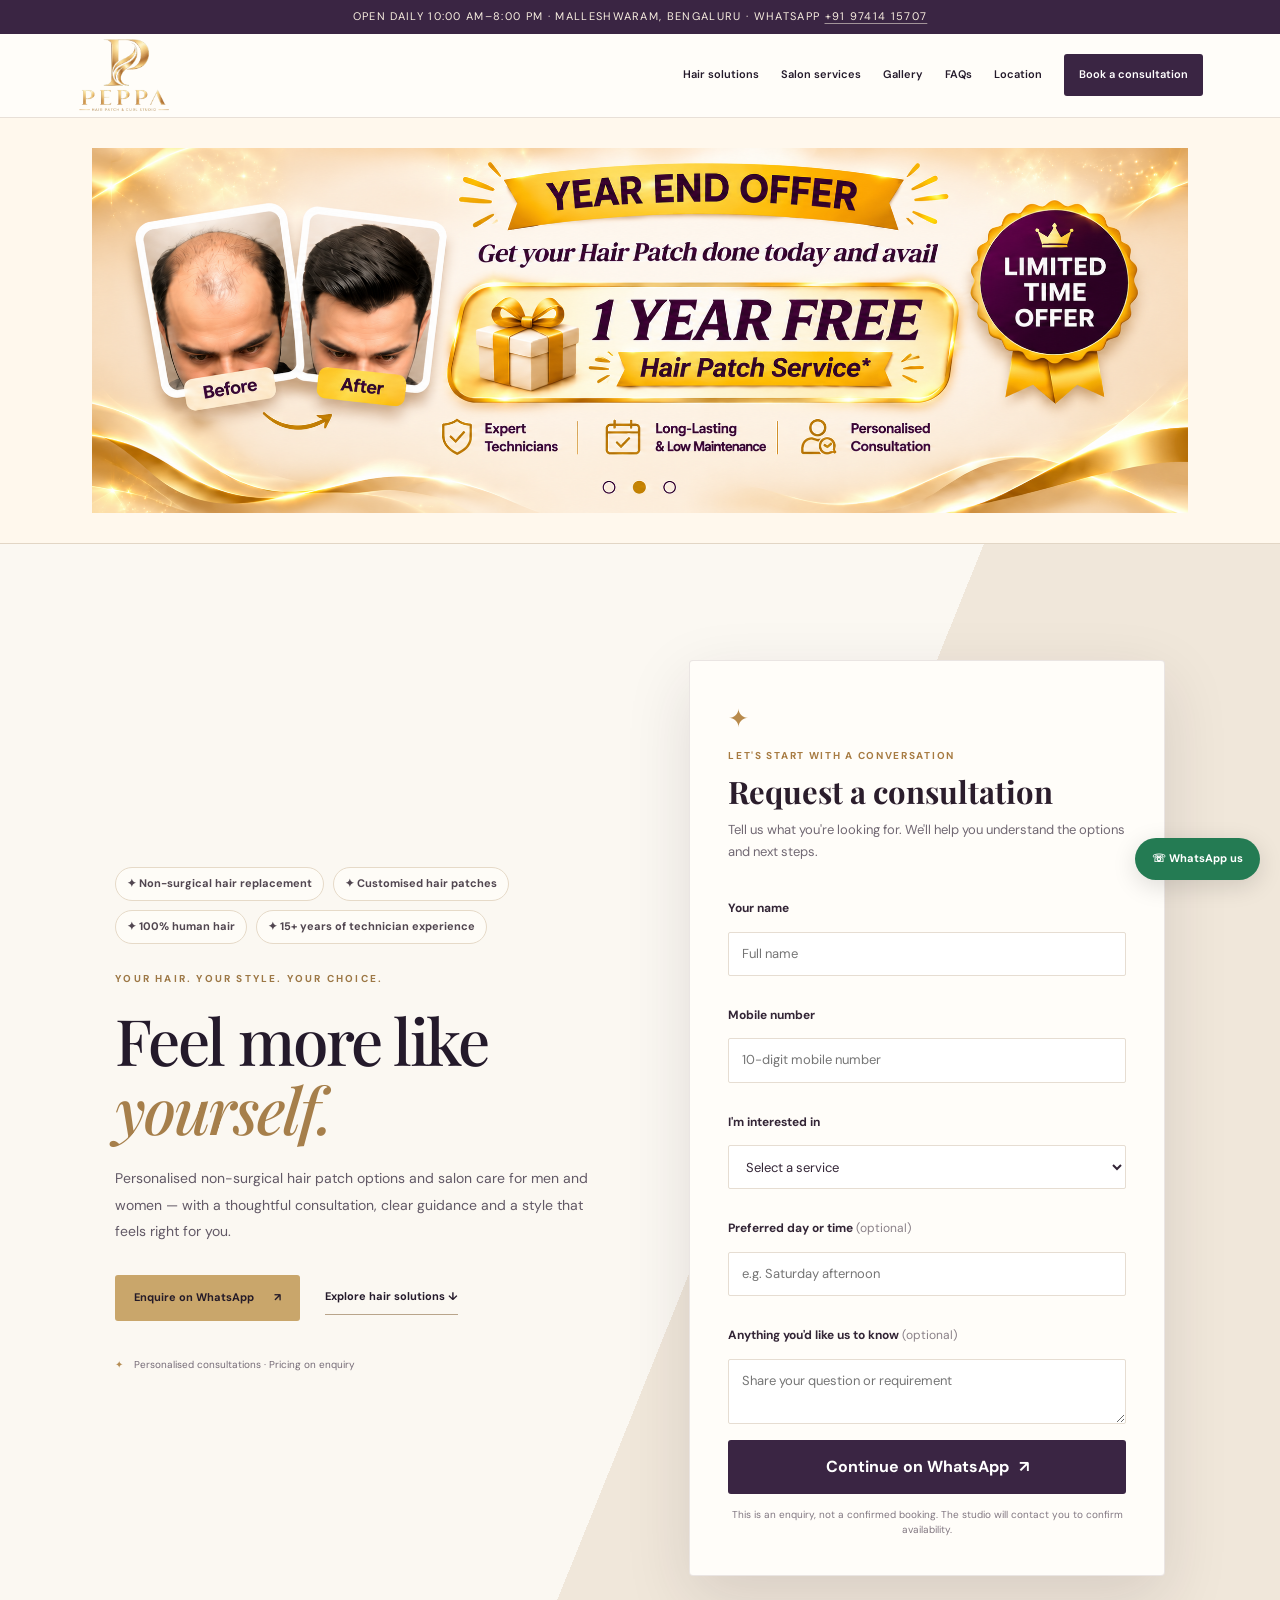
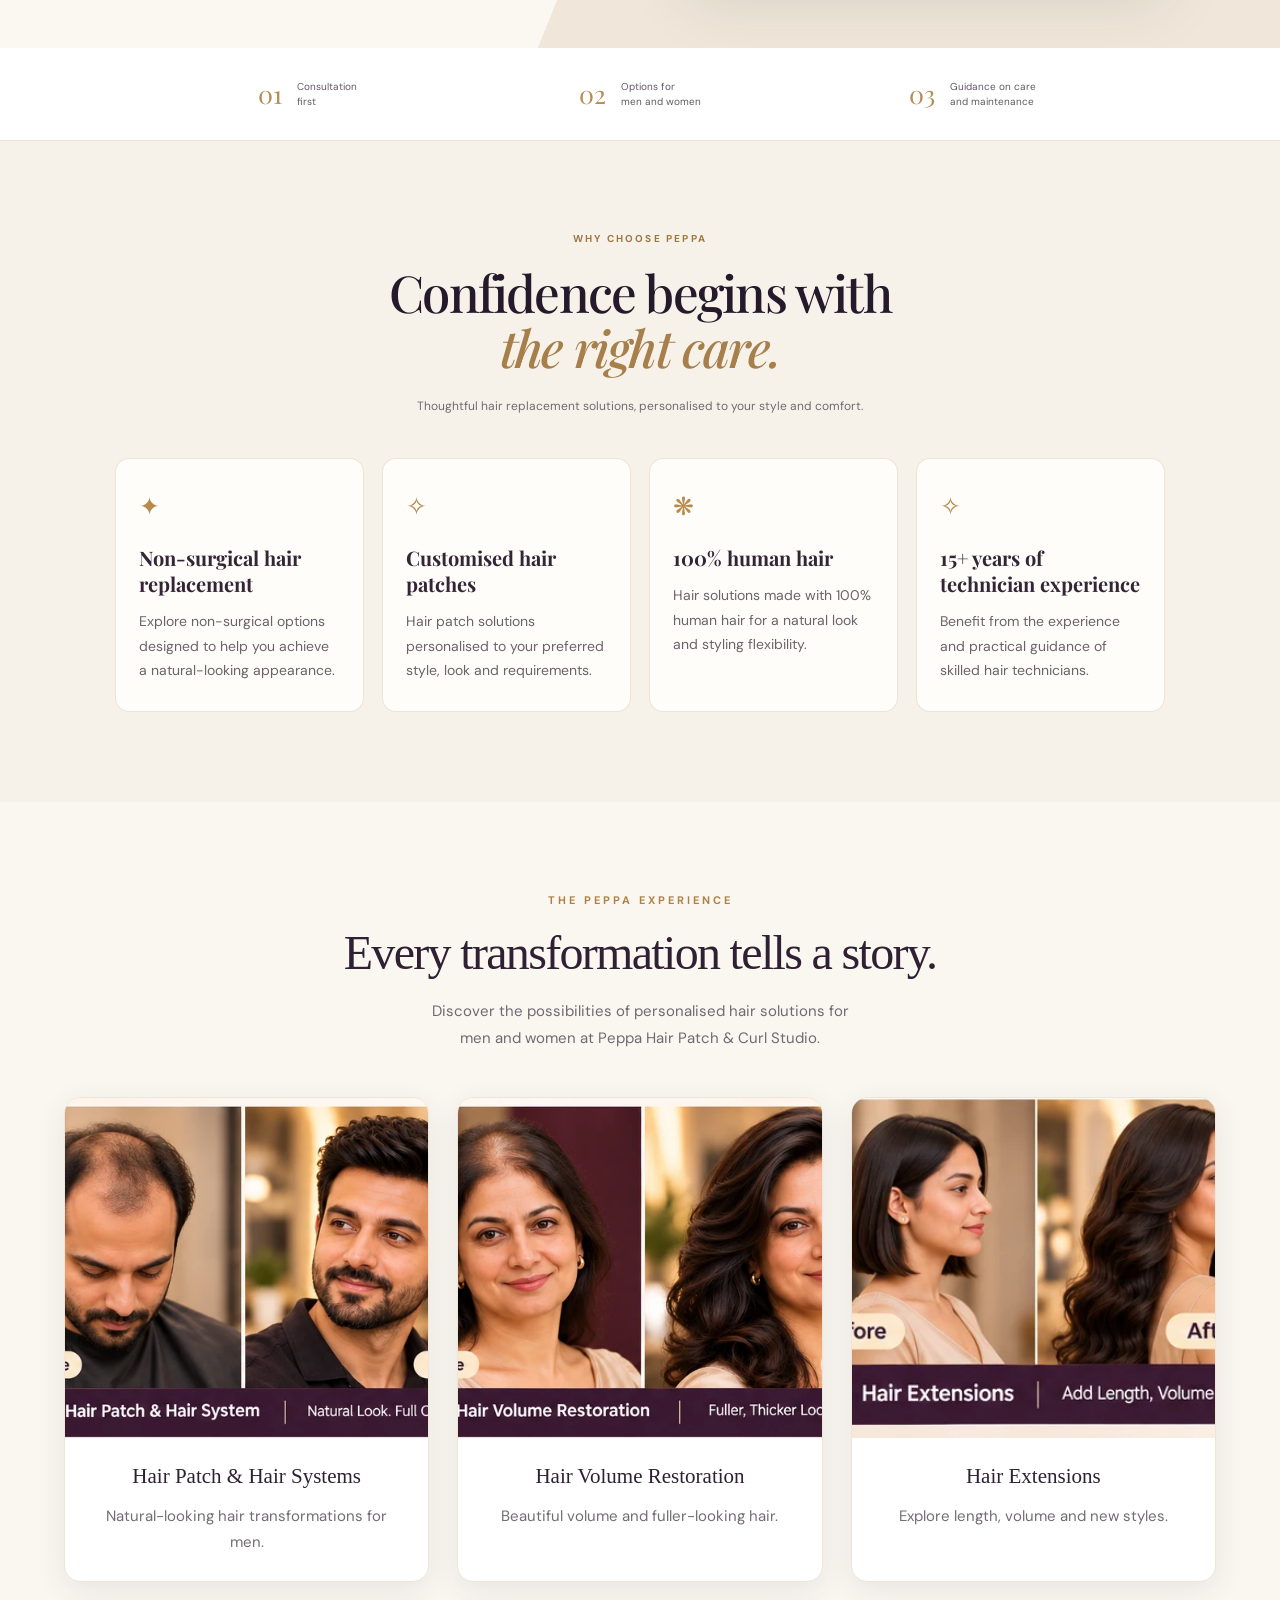
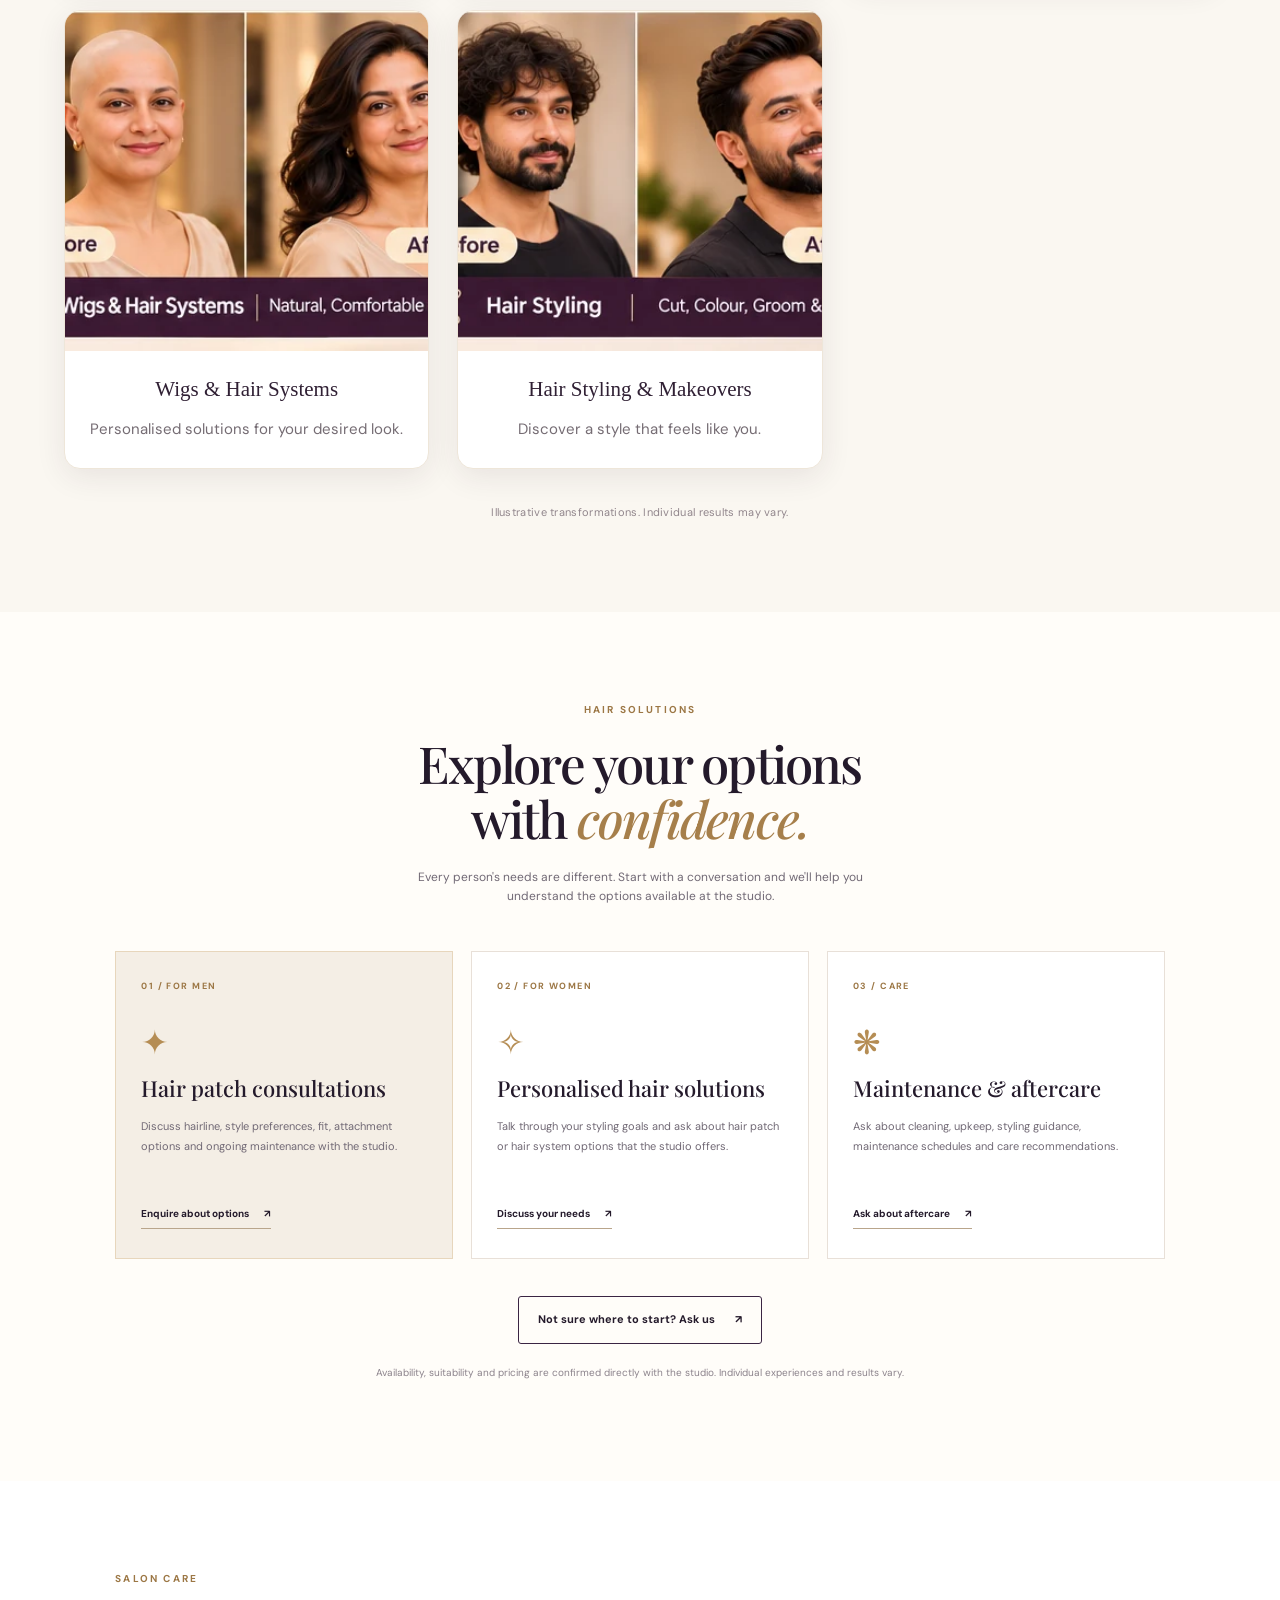
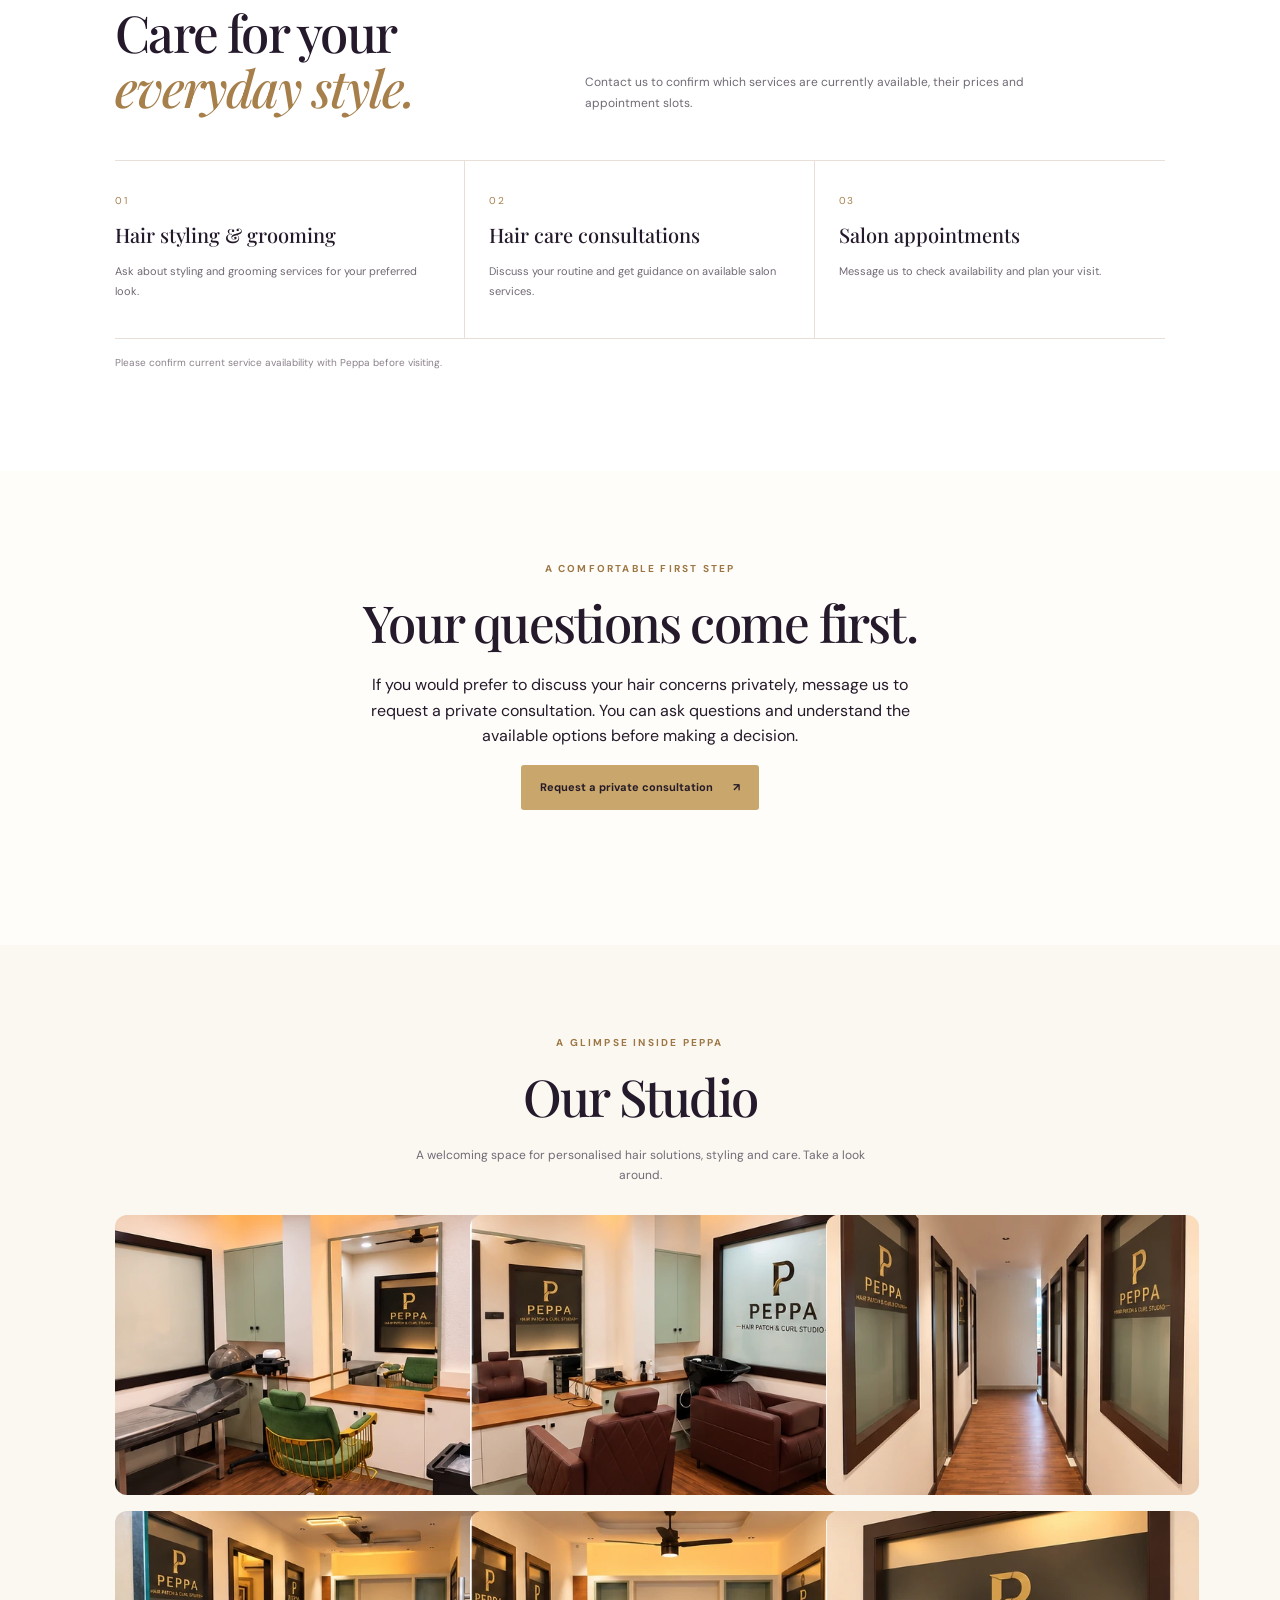
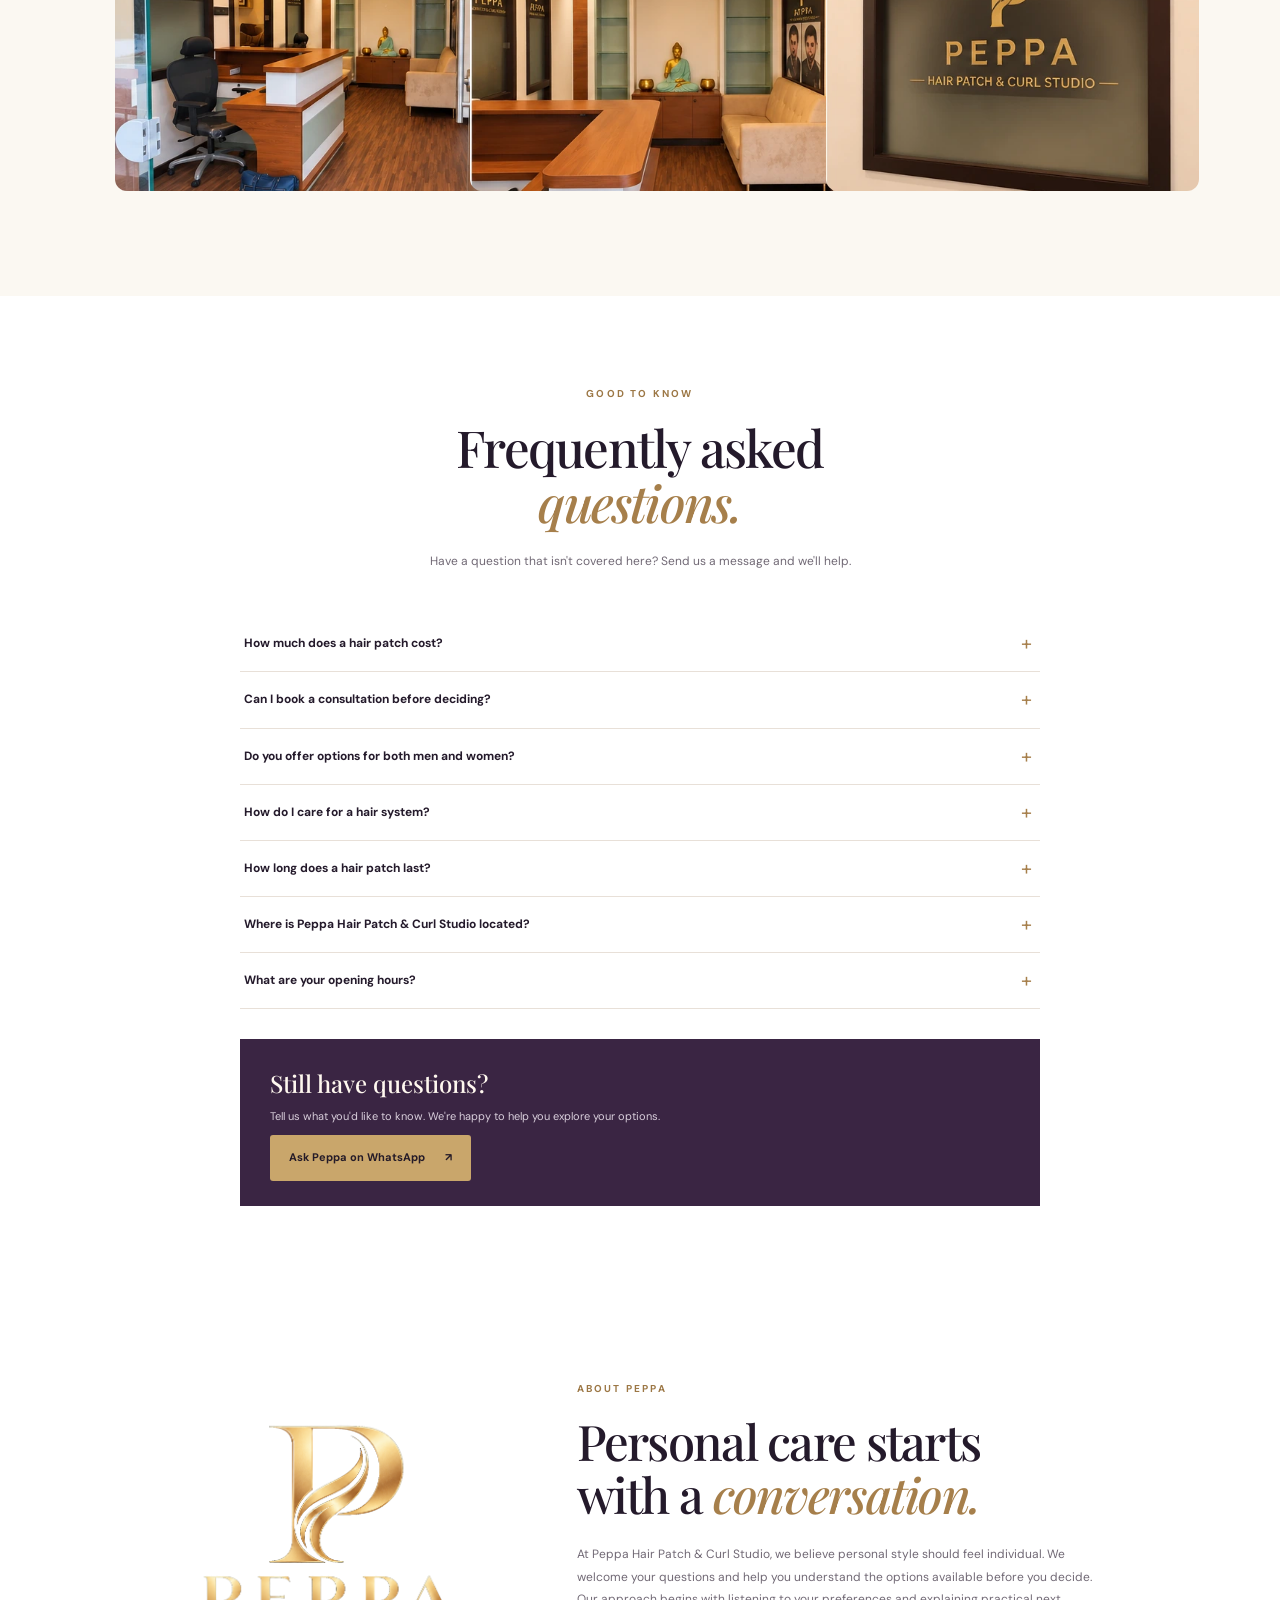
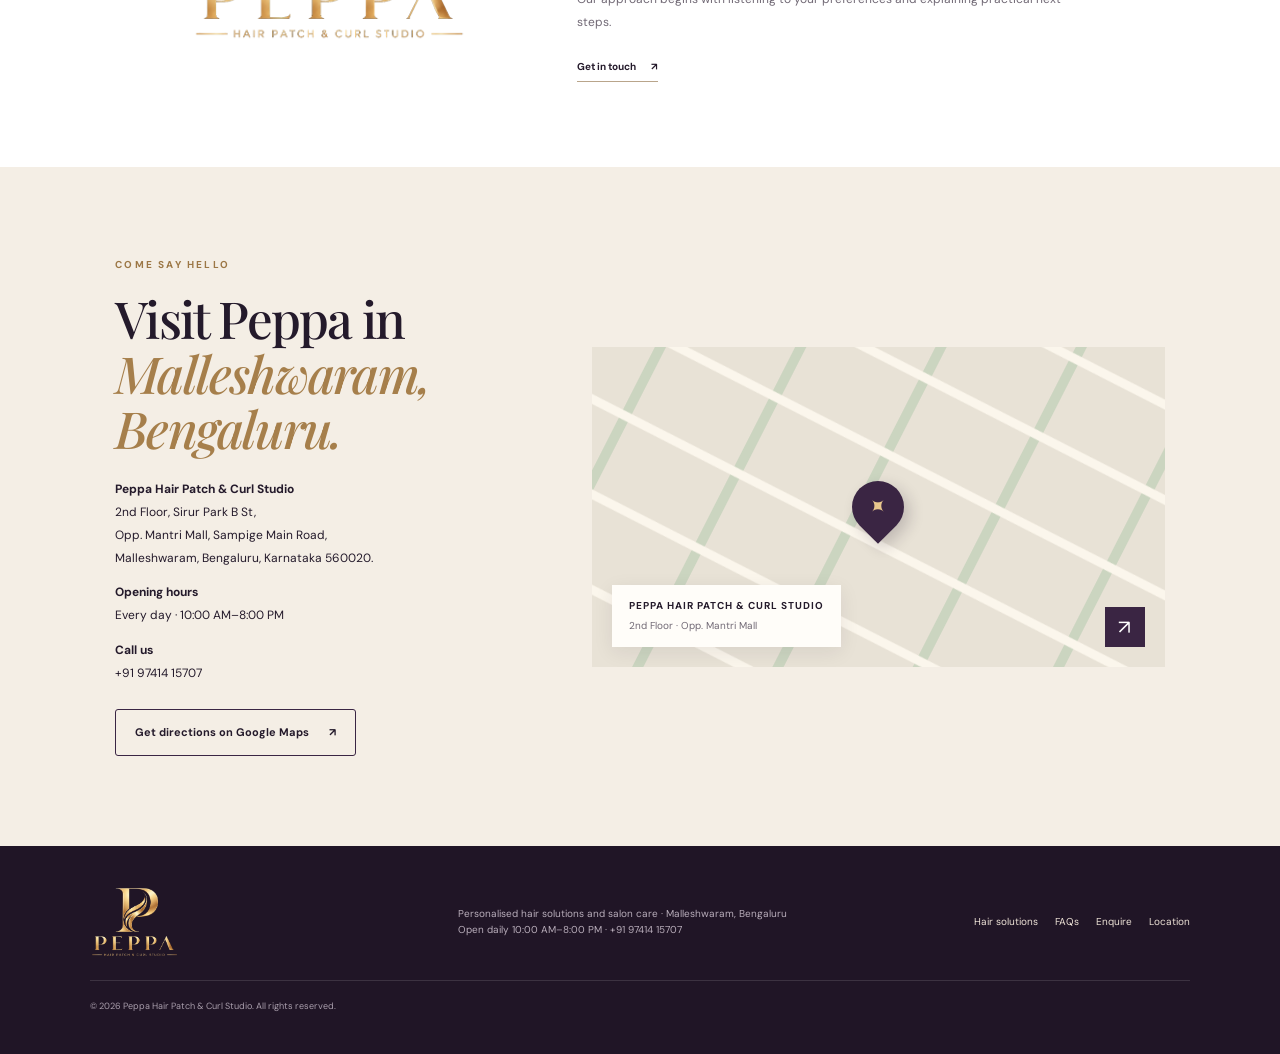
<file: index.html>
<!doctype html>
<html lang="en">
<head>
  <meta charset="utf-8">
  <meta name="viewport" content="width=device-width, initial-scale=1">
  <meta name="theme-color" content="#f2ede5">
  <!-- Peppa brand favicon: upload the supplied favicon files to the website root. -->
  <link rel="icon" type="image/png" sizes="32x32" href="/favicon-32x32.png?v=2">
  <link rel="icon" type="image/png" sizes="16x16" href="/favicon-16x16.png?v=2">
  <link rel="apple-touch-icon" sizes="180x180" href="/apple-touch-icon.png?v=2">
  <link rel="shortcut icon" href="/favicon.ico?v=2">
  <title>Peppa Hair Patch & Curl Studio | Personalised Hair Solutions in Malleshwaram</title>
  <meta name="description" content="Explore personalised non-surgical hair patch solutions and salon services for men and women at Peppa Hair Patch & Curl Studio in Malleshwaram, Bengaluru. Enquire on WhatsApp for consultation and pricing.">
  <meta property="og:title" content="Peppa Hair Patch & Curl Studio">
  <meta property="og:description" content="Personalised hair solutions and salon care for men and women in Malleshwaram, Bengaluru.">
  <meta property="og:type" content="website">
  <link rel="preconnect" href="https://fonts.googleapis.com">
  <link rel="preconnect" href="https://fonts.gstatic.com" crossorigin>
  <link href="https://fonts.googleapis.com/css2?family=DM+Sans:wght@400;500;600;700&family=Playfair+Display:wght@500;600;700&display=swap" rel="stylesheet">
  <link rel="stylesheet" href="styles.css">
  <script type="application/ld+json">
  {
    "@context":"https://schema.org",
    "@type":"HairSalon",
    "name":"Peppa Hair Patch & Curl Studio",
    "telephone":"+91 97414 15707",
    "address":{"@type":"PostalAddress","streetAddress":"2nd Floor, Sirur Park B St, Opp. Mantri Mall, Sampige Main Road, Malleshwaram","addressLocality":"Bengaluru","addressRegion":"Karnataka","postalCode":"560020","addressCountry":"IN"},
    "openingHoursSpecification":[{"@type":"OpeningHoursSpecification","dayOfWeek":["Monday","Tuesday","Wednesday","Thursday","Friday","Saturday","Sunday"],"opens":"10:00","closes":"20:00"}],
    "areaServed":"Malleshwaram, Bengaluru",
    "description":"Personalised non-surgical hair patch consultations and salon services for men and women."
  }
  </script>

  <style>
    /* Peppa testimonial carousel */
    /* Peppa testimonial carousel — soft champagne palette */
    .testimonials{background:#F2EDE5;padding:75px 0;overflow:hidden;color:#302536;text-align:center}
    .testimonials .eyebrow{color:#A77D43;letter-spacing:2px;font-size:12px;font-weight:700}
    .testimonials h2{font-family:Georgia,serif;font-size:38px;margin:12px 0 45px;color:#302536}
    .review-window{overflow:hidden;width:100%}
    .review-track{display:flex;width:max-content;gap:24px;animation:peppaSlideRight 35s linear infinite;will-change:transform}
    .review-window:hover .review-track,.review-window:focus-within .review-track{animation-play-state:paused}
    .review-card{box-sizing:border-box;flex:0 0 360px;width:360px;min-height:270px;padding:30px;text-align:left;background:#FFFCF7;border:1px solid #E5DCCE;border-radius:18px;box-shadow:0 10px 28px rgba(48,37,54,.06)}
    .review-card .quote{color:#B99255;font-size:30px;line-height:1}
    .review-card p{font-size:15px;line-height:1.8;font-style:italic;color:#625963}
    .review-card strong{display:block;margin-top:20px;color:#302536}
    .review-card small{color:#817681}
    @keyframes peppaSlideRight{from{transform:translateX(-50%)}to{transform:translateX(0)}}
    @media(max-width:600px){
      .testimonials{padding:58px 0}
      .testimonials h2{font-size:29px;margin-bottom:32px}
      .review-card{flex-basis:290px;width:290px;min-height:290px;padding:24px}
    }
    @media(prefers-reduced-motion:reduce){.review-track{animation:none;transform:none}}

    /* Premium hero consultation layout */
    .hero-with-consultation {
      display: grid !important;
      grid-template-columns: minmax(0, 0.92fr) minmax(390px, 0.88fr);
      align-items: center;
      gap: clamp(36px, 6vw, 88px);
      min-height: 650px;
      padding-top: clamp(54px, 7vw, 88px) !important;
      padding-bottom: clamp(54px, 7vw, 88px) !important;
      background: linear-gradient(112deg, #fbf8f2 0%, #fbf8f2 57%, #f0e7da 57%, #f0e7da 100%);
    }
    .hero-with-consultation .hero-content {
      width: 100%;
      max-width: 590px;
      justify-self: end;
      align-self: start;
      transform: none;
      padding-top: 4px;
    }
    .brand-logo {
      display: block;
      width: 190px;
      height: auto;
      max-height: 76px;
      object-fit: contain;
      object-position: left center;
    }
    .brand { gap: 0; }
    .about-symbol {
      display: flex;
      align-items: center;
      justify-content: center;
      width: min(100%, 300px);
      min-height: 220px;
      border: 0 !important;
      background: transparent !important;
    }
    .about-symbol img {
      display: block;
      width: 100%;
      max-width: 280px;
      height: auto;
      object-fit: contain;
    }
    .brand-footer .brand-logo { width: 180px; max-height: 72px; }
    .hero-with-consultation .hero-content h1 {
      margin-bottom: 22px;
    }
    .hero-with-consultation .hero-copy {
      max-width: 510px;
    }
    .hero-trust-points {
      display: flex;
      flex-wrap: wrap;
      gap: 9px;
      margin: 0 0 27px;
      color: #514650;
      font-size: 11px;
      font-weight: 700;
    }
    .hero-trust-points span {
      display: inline-flex;
      align-items: center;
      gap: 7px;
      padding: 9px 11px;
      border: 1px solid #e6dac8;
      border-radius: 999px;
      background: rgba(255,253,249,.82);
      line-height: 1.25;
    }
    .hero-trust-points span::first-letter { color: #b88a4b; }
    .hero-form-wrap {
      width: 100%;
      max-width: 530px;
      justify-self: start;
      scroll-margin-top: 24px;
    }
    .hero-booking-box {
      box-sizing: border-box;
      width: 100%;
      padding: clamp(25px, 3vw, 38px);
      background: #fffdf9;
      border: 1px solid rgba(83, 57, 70, .12);
      border-radius: 4px;
      box-shadow: 0 22px 65px rgba(48, 31, 43, .13);
      color: #2b1d2c;
    }
    .hero-booking-box .booking-icon {
      color: #b88a4b;
      font-size: 25px;
      margin-bottom: 8px;
    }
    .hero-booking-box .eyebrow {
      color: #a77b42;
      font-size: 10px;
      letter-spacing: 1.7px;
      font-weight: 700;
      margin: 0 0 8px;
    }
    .hero-booking-box h2 {
      color: #2b1d2c;
      font-family: 'Playfair Display', Georgia, serif;
      font-size: clamp(25px, 2.5vw, 31px);
      line-height: 1.2;
      margin: 0 0 9px;
    }
    .hero-booking-box .booking-intro {
      color: #716873;
      font-size: 13px;
      line-height: 1.65;
      margin: 0 0 20px;
    }
    #hero-consultation-form { display: grid; gap: 13px; }
    .hero-booking-box .form-field { display: grid; gap: 6px; }
    .hero-booking-box label {
      color: #332536;
      font-size: 12px;
      font-weight: 700;
    }
    .hero-booking-box label span {
      color: #8a8088;
      font-weight: 400;
    }
    .hero-booking-box input,
    .hero-booking-box select,
    .hero-booking-box textarea {
      box-sizing: border-box;
      width: 100%;
      min-height: 44px;
      padding: 11px 13px;
      border: 1px solid #e6ddd2;
      border-radius: 2px;
      background: #fff;
      color: #332536;
      font: inherit;
      font-size: 13px;
      outline: none;
      transition: border-color .2s ease, box-shadow .2s ease;
    }
    .hero-booking-box textarea { min-height: 64px; resize: vertical; }
    .hero-booking-box input:focus,
    .hero-booking-box select:focus,
    .hero-booking-box textarea:focus {
      border-color: #b88a4b;
      box-shadow: 0 0 0 3px rgba(184, 138, 75, .12);
    }
    .hero-booking-box .hero-submit {
      display: flex;
      justify-content: center;
      align-items: center;
      gap: 10px;
      width: 100%;
      min-height: 49px;
      margin-top: 3px;
      border: 0;
      cursor: pointer;
      font: inherit;
      font-weight: 700;
    }
    .hero-booking-box .booking-disclaimer {
      display: block;
      margin-top: 13px;
      color: #817781;
      font-size: 10px;
      line-height: 1.5;
      text-align: center;
    }
    @media (max-width: 900px) {
      .hero-with-consultation {
        grid-template-columns: minmax(0, 1fr) minmax(340px, .95fr);
        gap: 28px;
      }
    }
    @media (max-width: 700px) {
      .hero-with-consultation {
        grid-template-columns: 1fr;
        gap: 34px;
        min-height: 0;
        padding: 48px 22px 52px !important;
        background: #fbf8f2;
      }
      .hero-with-consultation .hero-content,
      .hero-form-wrap {
        max-width: 560px;
        justify-self: center;
      }
      .hero-with-consultation .hero-content { transform: none; padding-top: 0; }
      .hero-with-consultation .hero-content h1 { font-size: clamp(42px, 12vw, 58px); }
      .hero-booking-box { padding: 25px 21px; }
      .hero-trust-points { margin-bottom: 22px; gap: 8px; }
      .hero-trust-points span { font-size: 10px; padding: 8px 10px; }
    }


    /* Why choose Peppa */
    .why-peppa { background: #f7f2e9; }
    .why-peppa .section-heading { max-width: 760px; margin: 0 auto 42px; text-align: center; }
    .why-peppa-grid {
      display: grid;
      grid-template-columns: repeat(4, minmax(0, 1fr));
      gap: 18px;
    }
    .why-peppa-card {
      padding: 28px 23px;
      background: #fffdfa;
      border: 1px solid rgba(184,138,75,.22);
      border-radius: 14px;
      min-height: 220px;
    }
    .why-peppa-icon { display: inline-block; color: #b88a4b; font-size: 25px; margin-bottom: 18px; }
    .why-peppa-card h3 {
      color: #332536;
      font-family: "Playfair Display", Georgia, serif;
      font-size: 20px;
      line-height: 1.3;
      margin: 0 0 12px;
    }
    .why-peppa-card p { color: #6d626b; font-size: 14px; line-height: 1.75; margin: 0; }
    @media (max-width: 900px) { .why-peppa-grid { grid-template-columns: repeat(2, minmax(0, 1fr)); } }
    @media (max-width: 560px) {
      .why-peppa-grid { grid-template-columns: 1fr; gap: 12px; }
      .why-peppa-card { min-height: 0; padding: 23px; }
      .why-peppa .section-heading { text-align: left; }
    }


    /* Wide, rotating Peppa promotional banner */
    .peppa-promo-rotator {
      position: relative;
      width: 100%;
      height: auto;
      aspect-ratio: 3 / 1;
      min-height: 0;
      overflow: hidden;
      background: #fff8ed;
      border-bottom: 1px solid #e2d6c5;
      color: #302536;
      isolation: isolate;
    }
    .promo-image-slide {
      padding: 0;
      transform: none;
      background: #fff8ed;
    }
    .promo-image-slide img {
      display: block;
      width: 100%;
      height: 100%;
      object-fit: contain;
      object-position: center;
    }
    .promo-slide {
      position: absolute;
      inset: 0;
      display: flex;
      align-items: center;
      justify-content: center;
      padding: 10px 58px 17px;
      opacity: 0;
      visibility: hidden;
      transform: translateY(8px);
      transition: opacity .65s ease, transform .65s ease, visibility .65s;
    }
    .promo-slide.is-active { opacity: 1; visibility: visible; transform: translateY(0); }
    .promo-before-after, .promo-offer, .promo-highlights {
      width: min(1180px, 100%);
      display: flex;
      align-items: center;
      justify-content: center;
      gap: 28px;
    }
    .promo-image-pair { display: flex; gap: 10px; flex: 0 0 auto; }
    .promo-image-pair figure { position: relative; width: 116px; height: 82px; margin: 0; overflow: hidden; border-radius: 8px; border: 1px solid #d7c7ad; background: #fff; }
    .promo-image-pair img { width: 100%; height: 100%; object-fit: cover; display: block; }
    .promo-image-pair figcaption { position: absolute; left: 0; right: 0; bottom: 0; padding: 4px 3px; background: rgba(48,37,54,.76); color: #fff; font-size: 8px; font-weight: 700; letter-spacing: .7px; text-align: center; }
    .promo-copy { display: grid; gap: 5px; max-width: 560px; }
    .promo-kicker { color: #9c733e; font-size: 10px; font-weight: 800; letter-spacing: 1.8px; }
    .promo-copy strong { color: #302536; font-family: 'Playfair Display', Georgia, serif; font-size: clamp(17px, 2vw, 23px); line-height: 1.2; }
    .promo-copy a, .promo-offer a, .promo-highlights a { color: #302536; font-size: 11px; font-weight: 800; text-decoration: none; border-bottom: 1px solid #b99255; padding-bottom: 3px; white-space: nowrap; }
    .promo-offer { justify-content: space-between; max-width: 1100px; padding: 0 18px; }
    .promo-offer-tag { flex: 0 0 auto; padding: 10px 15px; border-radius: 4px; background: #b99255; color: #fff; font-size: 11px; font-weight: 800; letter-spacing: 1.4px; }
    .promo-offer div { display: grid; gap: 5px; }
    .promo-offer strong { color: #302536; font-family: 'Playfair Display', Georgia, serif; font-size: clamp(17px, 2vw, 24px); line-height: 1.25; }
    .promo-offer strong em { color: #9c733e; font-style: normal; }
    .promo-offer small { color: #766b72; font-size: 10px; }
    .promo-limited-badge {
      flex: 0 0 92px; width: 92px; height: 92px; box-sizing: border-box;
      display: flex; flex-direction: column; align-items: center; justify-content: center;
      border: 3px double #d5b16c; border-radius: 50%;
      background: radial-gradient(circle at 35% 28%, #55405b 0%, #302536 72%);
      color: #fffaf0; text-align: center; line-height: 1.05;
      box-shadow: 0 5px 16px rgba(48,37,54,.18), 0 0 0 4px rgba(185,146,85,.14);
      transform: rotate(7deg);
    }
    .promo-limited-badge strong { color: #f3d89d; font-size: 11px; letter-spacing: 1.2px; }
    .promo-limited-badge span { color: #fffaf0; font-size: 10px; letter-spacing: 2px; margin-top: 3px; }
    .promo-limited-badge b { color: #f3d89d; font-size: 13px; letter-spacing: 1px; margin-top: 4px; }
    .promo-highlights { gap: 13px; flex-wrap: wrap; }
    .promo-highlights .promo-kicker { flex-basis: 100%; text-align: center; }
    .promo-highlights strong { font-size: 12px; color: #302536; }
    .promo-highlights i { color: #b99255; font-style: normal; font-size: 12px; }
    .promo-dots { position: absolute; bottom: 7px; left: 0; right: 0; display: flex; justify-content: center; gap: 7px; z-index: 3; }
    .promo-dots button { width: 6px; height: 6px; padding: 0; border: 0; border-radius: 50%; background: #c9bba8; cursor: pointer; }
    .promo-dots button.is-active { width: 19px; border-radius: 8px; background: #9c733e; }
    .peppa-promo-rotator.showing-artwork .promo-dots { opacity: 0; pointer-events: none; }

    /* Keep the first fold balanced below the taller banner. */
    .hero-with-consultation { padding-top: clamp(68px, 8vw, 100px) !important; }
    .hero-with-consultation .hero-content,
    .hero-with-consultation .hero-form-wrap { transform: translateY(16px); }
    .hero-with-consultation .hero-content { align-self: center; }

    /* Consistent calm champagne palette: no burgundy testimonial panel. */
    .testimonials { background: #f2ede5 !important; color: #302536 !important; }
    .testimonials h2 { color: #302536 !important; }
    .testimonials .eyebrow { color: #9c733e !important; }
    .review-card { background: #fffdfa !important; border-color: #e5dCCE !important; color: #302536 !important; box-shadow: 0 10px 28px rgba(48,37,54,.06) !important; }
    .review-card p { color: #625963 !important; }
    .review-card strong { color: #302536 !important; }
    .review-card small { color: #817681 !important; }

    @media (max-width: 700px) {
      .peppa-promo-rotator { height: auto; min-height: 0; aspect-ratio: 3 / 1; }
      .promo-slide { padding: 9px 18px 20px; }
      .promo-image-slide { padding: 0; }
      .promo-before-after { gap: 12px; justify-content: flex-start; }
      .promo-image-pair figure { width: 76px; height: 70px; }
      .promo-image-pair { gap: 6px; }
      .promo-copy { gap: 4px; }
      .promo-copy strong { font-size: 15px; }
      .promo-copy a { font-size: 10px; }
      .promo-offer { flex-wrap: wrap; justify-content: center; gap: 8px 13px; text-align: center; }
      .promo-offer-tag { padding: 7px 10px; font-size: 9px; }
      .promo-offer div { flex-basis: 100%; order: 2; }
      .promo-offer strong { font-size: 17px; }
      .promo-offer a { order: 3; }
      .promo-limited-badge { flex-basis: 58px; width: 58px; height: 58px; border-width: 2px; order: 1; }
      .promo-limited-badge strong { font-size: 7px; letter-spacing: .6px; }
      .promo-limited-badge span { font-size: 7px; letter-spacing: 1px; margin-top: 2px; }
      .promo-limited-badge b { font-size: 8px; margin-top: 2px; }
      .promo-highlights { gap: 7px 10px; }
      .promo-highlights strong { font-size: 10px; }
      .promo-highlights .promo-kicker { font-size: 9px; }
      .hero-with-consultation .hero-content,
      .hero-with-consultation .hero-form-wrap { transform: none; }
      .hero-with-consultation { padding-top: 48px !important; }
    }
    @media (prefers-reduced-motion: reduce) {
      .promo-slide { transition: none; }
    }

  </style>

</head>
<body>

  <div class="topbar">Open daily 10:00 AM–8:00 PM · Malleshwaram, Bengaluru · WhatsApp <a href="https://wa.me/919741415707" target="_blank" rel="noopener">+91 97414 15707</a></div>
  <header class="site-header">
    <a class="brand" href="#home" aria-label="Peppa Hair Patch & Curl Studio home">
      <img class="brand-logo" src="assets/images/peppa-logo-transparent.png" alt="Peppa Hair Patch and Curl Studio">
    </a>
    <button class="menu-toggle" aria-label="Open navigation" aria-expanded="false">☰</button>
    <nav class="nav">
      <a href="#solutions">Hair solutions</a><a href="#services">Salon services</a><a href="#results">Gallery</a>
      <a href="#faq">FAQs</a><a href="#location">Location</a><a class="nav-cta" href="#consultation">Book a consultation</a>
    </nav>
  </header>

  <!-- Rotating Peppa promotional banner: full artwork, transformations, and studio highlights -->
  <section class="peppa-promo-rotator" aria-label="Peppa year-end offer, transformations and hair solution highlights">
    <div class="promo-slide" data-promo-slide aria-hidden="true">
      <div class="promo-before-after">
        <div class="promo-image-pair">
          <figure><img src="assets/images/hair-patch-before-after.webp" alt="Hair patch before and after transformation"><figcaption>BEFORE &amp; AFTER</figcaption></figure>
          <figure><img src="assets/images/women-volume-before-after.webp" alt="Hair volume before and after transformation"><figcaption>VOLUME TRANSFORMATION</figcaption></figure>
        </div>
        <div class="promo-copy"><span class="promo-kicker">THE PEPPA EXPERIENCE</span><strong>See what a personalised hair transformation can look like.</strong><a href="#transformations">Explore transformations <span aria-hidden="true">↗</span></a></div>
      </div>
    </div>
    <div class="promo-slide promo-image-slide is-active" data-promo-slide aria-hidden="false">
      <img src="assets/images/peppa-year-end-offer-banner.png?v=1" alt="Peppa Year End Offer: Get your hair patch done today and enjoy 1 year free Hair Patch Service. Before and after hair transformation and limited time offer badge. Speak with our team for offer details; terms and conditions apply.">
    </div>
    <div class="promo-slide promo-feature-slide" data-promo-slide aria-hidden="true">
      <div class="promo-feature-inner">
        <div class="promo-feature-visual">
          <img
            src="assets/images/hair-patch-before-after.webp"
            alt="Peppa hair patch before and after transformation"
            />
          <img
            src="assets/images/women-volume-before-after.webp"
            alt="Peppa women's hair volume transformation"
            />
        </div>
        <div class="promo-feature-copy">
          <span class="promo-feature-eyebrow">WHY CHOOSE PEPPA</span>
          <h2>Personalised hair solutions for every stage of your journey.</h2>
          <div class="promo-feature-benefits">
            <div class="promo-feature-benefit">
              <span class="promo-feature-icon">✂</span>
              <strong>Non-surgical</strong>
              <small>Hair replacement</small>
            </div>
            <div class="promo-feature-benefit">
              <span class="promo-feature-icon">✓</span>
              <strong>100% human hair</strong>
              <small>Natural look and feel</small>
            </div>
            <div class="promo-feature-benefit">
              <span class="promo-feature-icon">✧</span>
              <strong>Customised</strong>
              <small>Personalised solutions</small>
            </div>
            <div class="promo-feature-benefit">
              <span class="promo-feature-icon">★</span>
              <strong>15+ years</strong>
              <small>Technician experience</small>
            </div>
          </div>
          <a href="#consultation" class="promo-feature-cta">
            Book a consultation →
          </a>
        </div>
      </div>
    </div>

    
    <div class="promo-dots" aria-label="Banner slide controls">
      <button type="button" data-promo-dot="0" aria-label="Show before and after images" aria-pressed="false"></button>
      <button type="button" class="is-active" data-promo-dot="1" aria-label="Show year-end offer banner" aria-pressed="true"></button>
      <button type="button" data-promo-dot="2" aria-label="Show Peppa highlights" aria-pressed="false"></button>
    </div>
  </section>
  <main>
    <section class="hero hero-with-consultation" id="home">
      <div class="hero-content">
        <div class="hero-trust-points" aria-label="Peppa hair solution highlights">
          <span>✦ Non-surgical hair replacement</span>
          <span>✦ Customised hair patches</span>
          <span>✦ 100% human hair</span>
          <span>✦ 15+ years of technician experience</span>
        </div>
        <p class="eyebrow">YOUR HAIR. YOUR STYLE. YOUR CHOICE.</p>
        <h1>Feel more like<br><em>yourself.</em></h1>
        <p class="hero-copy">Personalised non-surgical hair patch options and salon care for men and women — with a thoughtful consultation, clear guidance and a style that feels right for you.</p>
        <div class="hero-actions">
          <a class="button button-gold whatsapp-link" href="#consultation" data-message="Hi Peppa Hair Patch & Curl Studio, I'd like to enquire about your services.">Enquire on WhatsApp <span>↗</span></a>
          <a class="text-link" href="#solutions">Explore hair solutions <span>↓</span></a>
        </div>
        <div class="hero-note"><span>✦</span> Personalised consultations · Pricing on enquiry</div>
      </div>

      <div class="hero-form-wrap" id="consultation">
        <div class="booking-box hero-booking-box">
          <div class="booking-icon">✦</div>
          <p class="eyebrow">LET'S START WITH A CONVERSATION</p>
          <h2>Request a consultation</h2>
          <p class="booking-intro">Tell us what you're looking for. We'll help you understand the options and next steps.</p>

          <form id="hero-consultation-form">
            <div class="form-field">
              <label for="customer-name">Your name</label>
              <input id="customer-name" name="customer-name" type="text" autocomplete="name" placeholder="Full name" required>
            </div>
            <div class="form-field">
              <label for="customer-phone">Mobile number</label>
              <input id="customer-phone" name="customer-phone" type="tel" inputmode="tel" autocomplete="tel" placeholder="10-digit mobile number" pattern="[0-9+()\-\s]{10,15}" required>
            </div>
            <div class="form-field">
              <label for="service-choice">I'm interested in</label>
              <select id="service-choice" name="service-choice" required>
                <option value="" disabled selected>Select a service</option>
                <option>Men's hair patch consultation</option>
                <option>Women's hair solutions</option>
                <option>Hair extensions</option>
                <option>Wigs &amp; hair systems</option>
                <option>Hair styling &amp; makeovers</option>
                <option>Hydra Facial</option>
                <option>Maintenance &amp; aftercare</option>
                <option>Other enquiry</option>
              </select>
            </div>
            <div class="form-field">
              <label for="preferred-time">Preferred day or time <span>(optional)</span></label>
              <input id="preferred-time" name="preferred-time" type="text" placeholder="e.g. Saturday afternoon">
            </div>
            <div class="form-field">
              <label for="customer-message">Anything you'd like us to know <span>(optional)</span></label>
              <textarea id="customer-message" name="customer-message" rows="2" placeholder="Share your question or requirement"></textarea>
            </div>
            <button class="button button-dark hero-submit" id="booking-button" type="submit">Continue on WhatsApp <span>↗</span></button>
          </form>
          <small class="booking-disclaimer">This is an enquiry, not a confirmed booking. The studio will contact you to confirm availability.</small>
        </div>
      </div>
    </section>

    <section class="trust-strip">
      <div><span>01</span><p>Consultation<br>first</p></div><div><span>02</span><p>Options for<br>men and women</p></div><div><span>03</span><p>Guidance on care<br>and maintenance</p></div>
    </section>

    <section class="section why-peppa" id="why-peppa">
      <div class="section-heading">
        <p class="eyebrow">WHY CHOOSE PEPPA</p>
        <h2>Confidence begins with<br><em>the right care.</em></h2>
        <p>Thoughtful hair replacement solutions, personalised to your style and comfort.</p>
      </div>
      <div class="why-peppa-grid">
        <article class="why-peppa-card">
          <span class="why-peppa-icon">✦</span>
          <h3>Non-surgical hair replacement</h3>
          <p>Explore non-surgical options designed to help you achieve a natural-looking appearance.</p>
        </article>
        <article class="why-peppa-card">
          <span class="why-peppa-icon">✧</span>
          <h3>Customised hair patches</h3>
          <p>Hair patch solutions personalised to your preferred style, look and requirements.</p>
        </article>
        <article class="why-peppa-card">
          <span class="why-peppa-icon">❋</span>
          <h3>100% human hair</h3>
          <p>Hair solutions made with 100% human hair for a natural look and styling flexibility.</p>
        </article>
        <article class="why-peppa-card">
          <span class="why-peppa-icon">✧</span>
          <h3>15+ years of technician experience</h3>
          <p>Benefit from the experience and practical guidance of skilled hair technicians.</p>
        </article>
      </div>
    </section>
    <section class="section transformations" id="transformations">
      <div class="section-heading">
        <p class="eyebrow">THE PEPPA EXPERIENCE</p>
        <h2>Every transformation tells a story.</h2>
        <p> Discover the possibilities of personalised hair solutions for men and women at Peppa Hair Patch & Curl Studio.
        </p>
      </div>
      
      <div class="transformation-grid">
        <article class="transformation-card">
          <img src="assets/images/hair-patch-before-after.webp"
            alt="Illustrative men's hair patch transformation"
            loading="lazy">
          <div class="transformation-info">
            <h3>Hair Patch &amp; Hair Systems</h3>
            <p>Natural-looking hair transformations for men.</p>
          </div>
        </article>
        <article class="transformation-card">
          <img src="assets/images/women-volume-before-after.webp"
            alt="Illustrative women's hair volume transformation"
            loading="lazy">
          <div class="transformation-info">
            <h3>Hair Volume Restoration</h3>
            <p>Beautiful volume and fuller-looking hair.</p>
          </div>
        </article>
        
        <article class="transformation-card">
          <img src="assets/images/hair-extensions-before-after.webp"
            alt="Illustrative hair extensions transformation"
            loading="lazy">
          <div class="transformation-info">
            <h3>Hair Extensions</h3>
            <p>Explore length, volume and new styles.</p>
          </div>
        </article>
        <article class="transformation-card">
          <img src="assets/images/wigs-hair-systems-before-after.webp"
            alt="Illustrative wig and hair system transformation"
            loading="lazy">
          <div class="transformation-info">
            <h3>Wigs &amp; Hair Systems</h3>
            <p>Personalised solutions for your desired look.</p>
          </div>
        </article>
        <article class="transformation-card">
          <img src="assets/images/hair-styling-before-after.webp"
            alt="Illustrative hair styling transformation"
            loading="lazy">
          <div class="transformation-info">
            <h3>Hair Styling &amp; Makeovers</h3>
            <p>Discover a style that feels like you.</p>
          </div>
        </article>
      </div>
      <p class="transformation-disclaimer">
        Illustrative transformations. Individual results may vary.
      </p>
    </section>


    <section class="section solutions" id="solutions">
      <div class="section-heading">
        <p class="eyebrow">HAIR SOLUTIONS</p><h2>Explore your options<br>with <em>confidence.</em></h2>
        <p>Every person's needs are different. Start with a conversation and we'll help you understand the options available at the studio.</p>
      </div>
      <div class="service-grid">
        <article class="service-card featured"><div class="service-number">01 / FOR MEN</div><div class="service-icon">✦</div><h3>Hair patch consultations</h3><p>Discuss hairline, style preferences, fit, attachment options and ongoing maintenance with the studio.</p><a class="arrow-link whatsapp-link" href="#consultation" data-message="Hi Peppa, I'd like to enquire about hair patch options for men.">Enquire about options <span>↗</span></a></article>
        <article class="service-card"><div class="service-number">02 / FOR WOMEN</div><div class="service-icon">✧</div><h3>Personalised hair solutions</h3><p>Talk through your styling goals and ask about hair patch or hair system options that the studio offers.</p><a class="arrow-link whatsapp-link" href="#consultation" data-message="Hi Peppa, I'd like to enquire about hair solutions for women.">Discuss your needs <span>↗</span></a></article>
        <article class="service-card"><div class="service-number">03 / CARE</div><div class="service-icon">❋</div><h3>Maintenance & aftercare</h3><p>Ask about cleaning, upkeep, styling guidance, maintenance schedules and care recommendations.</p><a class="arrow-link whatsapp-link" href="#consultation" data-message="Hi Peppa, I'd like to ask about hair system maintenance and aftercare.">Ask about aftercare <span>↗</span></a></article>
      </div>
      <div class="center-action"><a class="button button-outline whatsapp-link" href="#consultation" data-message="Hi Peppa Hair Patch Studio & Curl, please help me understand the available hair solution options.">Not sure where to start? Ask us <span>↗</span></a></div>
      <p class="small-note">Availability, suitability and pricing are confirmed directly with the studio. Individual experiences and results vary.</p>
    </section>

    <section class="section salon-services" id="services">
      <div class="section-heading section-heading-row"><div><p class="eyebrow">SALON CARE</p><h2>Care for your<br><em>everyday style.</em></h2></div><p>Contact us to confirm which services are currently available, their prices and appointment slots.</p></div>
      <div class="simple-services">
        <div><span>01</span><h3>Hair styling & grooming</h3><p>Ask about styling and grooming services for your preferred look.</p></div>
        <div><span>02</span><h3>Hair care consultations</h3><p>Discuss your routine and get guidance on available salon services.</p></div>
        <div><span>03</span><h3>Salon appointments</h3><p>Message us to check availability and plan your visit.</p></div>
      </div>
      <p class="small-note">Please confirm current service availability with Peppa before visiting.</p>
    </section>


    <section class="section" id="private-consultation">
      <div class="section-heading">
        <p class="eyebrow">A COMFORTABLE FIRST STEP</p>
        <h2>Your questions come first.</h2>
        <p>If you would prefer to discuss your hair concerns privately, message us to request a private consultation. You can ask questions and understand the available options before making a decision.</p>
        <a class="button button-gold whatsapp-link" href="#consultation" data-message="Hi Peppa Hair Patch & Curl Studio, I would like to request a private hair consultation. Please share the available appointment times.">Request a private consultation <span>↗</span></a>
      </div>
    </section>

    <section class="section results" id="results">
      <div class="section-heading">
        <p class="eyebrow">A GLIMPSE INSIDE PEPPA</p>
        <h2>Our Studio</h2>
        <p>
          A welcoming space for personalised hair solutions, styling and care. Take a look around.
        </p>
      </div>
      <div class="gallery-grid">
        <div class="gallery-tile">
          <img src="assets/images/gallery/peppa-studio-01-clean.webp" alt="Peppa Hair Patch and Curl Studio">
        </div>
        <div class="gallery-tile">
          <img src="assets/images/gallery/peppa-studio-02-clean.webp" alt="Peppa Studio interior">
        </div>
        <div class="gallery-tile">
          <img src="assets/images/gallery/peppa-studio-03-clean.webp" alt="Hair patch services at Peppa">
        </div>
        <div class="gallery-tile">
          <img src="assets/images/gallery/peppa-studio-04-clean.webp" alt="Hair styling at Peppa Studio">
        </div>
        <div class="gallery-tile">
          <img src="assets/images/gallery/peppa-studio-05-clean.webp" alt="Peppa Hair Patch & Curl Studio services">
        </div>
        <div class="gallery-tile">
          <img src="assets/images/gallery/peppa-studio-06-clean.webp" alt="Peppa Hair Patch & Curl Studio">
        </div>
      </div>
      <p class="small-note"></p>
    </section>

    <section class="section faq" id="faq">
      <div class="section-heading"><p class="eyebrow">GOOD TO KNOW</p><h2>Frequently asked<br><em>questions.</em></h2><p>Have a question that isn't covered here? Send us a message and we'll help.</p></div>
      <div class="faq-list">
        <details><summary>How much does a hair patch cost?</summary><p>Pricing depends on the selected system, customisation and service requirements. Contact Peppa for current options and a quote.</p></details>
        <details><summary>Can I book a consultation before deciding?</summary><p>Yes. Send an enquiry on WhatsApp to ask about consultation availability. Your appointment is confirmed only after the studio responds.</p></details>
        <details><summary>Do you offer options for both men and women?</summary><p>We welcome enquiries from both men and women. Contact the studio to confirm which options are currently available for your needs.</p></details>
        <details><summary>How do I care for a hair system?</summary><p>Care routines depend on the system and attachment method. Ask the studio for the recommended maintenance and aftercare instructions for your chosen option.</p></details>
        <details><summary>How long does a hair patch last?</summary><p>Lifespan varies with the product, use, maintenance and care. The studio can explain expected upkeep for the options it offers.</p></details>
        <details><summary>Where is Peppa Hair Patch & Curl Studio located?</summary><p>2nd Floor, Sirur Park B St, Opp. Mantri Mall, Sampige Main Road, Malleshwaram, Bengaluru, Karnataka 560020.</p></details>
        <details><summary>What are your opening hours?</summary><p>We are open every day, Monday to Sunday, from 10:00 AM to 8:00 PM.</p></details>
      </div>
      <div class="faq-cta"><h3>Still have questions?</h3><p>Tell us what you'd like to know. We're happy to help you explore your options.</p><a class="button button-gold whatsapp-link" href="#consultation" data-message="Hi Peppa Hair Patch Studio, I have a few questions before booking a consultation.">Ask Peppa on WhatsApp <span>↗</span></a></div>
    </section>

    <section class="about-section" id="about">
      <div class="about-symbol"><img src="assets/images/peppa-logo-transparent.png" alt="Peppa Hair Patch and Curl Studio logo"></div>
      <div><p class="eyebrow">ABOUT PEPPA</p><h2>Personal care starts<br>with a <em>conversation.</em></h2><p>At Peppa Hair Patch & Curl Studio, we believe personal style should feel individual. We welcome your questions and help you understand the options available before you decide. Our approach begins with listening to your preferences and explaining practical next steps.</p><a class="arrow-link whatsapp-link" href="#consultation" data-message="Hi Peppa, I'd like to learn more about your studio and services.">Get in touch <span>↗</span></a></div>
    </section>

    <section class="section location" id="location">
      <div class="location-copy">
        <p class="eyebrow">COME SAY HELLO</p>
        <h2>Visit Peppa in<br><em>Malleshwaram, Bengaluru.</em></h2>
        <p><strong>Peppa Hair Patch &amp; Curl Studio</strong><br>2nd Floor, Sirur Park B St,<br>Opp. Mantri Mall, Sampige Main Road,<br>Malleshwaram, Bengaluru, Karnataka 560020.</p>
        <p><strong>Opening hours</strong><br>Every day · 10:00 AM–8:00 PM</p>
        <p><strong>Call us</strong><br><a href="tel:+919741415707">+91 97414 15707</a></p>
        <a class="button button-outline" href="https://www.google.com/maps/search/?api=1&amp;query=2nd+Floor%2C+Sirur+Park+B+St%2C+Opp.+Mantri+Mall%2C+Sampige+Main+Road%2C+Malleshwaram%2C+Bengaluru+560020" target="_blank" rel="noopener">Get directions on Google Maps <span>↗</span></a>
      </div>
      <div class="map-card"><div class="map-lines"></div><div class="map-pin">✦</div><div class="map-label"><strong>PEPPA HAIR PATCH &amp; CURL STUDIO</strong><span>2nd Floor · Opp. Mantri Mall</span></div><a href="https://www.google.com/maps/search/?api=1&amp;query=2nd+Floor%2C+Sirur+Park+B+St%2C+Opp.+Mantri+Mall%2C+Sampige+Main+Road%2C+Malleshwaram%2C+Bengaluru+560020" target="_blank" rel="noopener" aria-label="Open directions in Google Maps">↗</a></div>
    </section>
  </main>

  <footer class="footer">
    <a class="brand brand-footer" href="#home" aria-label="Peppa Hair Patch Studio home"><img class="brand-logo" src="assets/images/peppa-logo-transparent.png" alt="Peppa Hair Patch & Curl Studio"></a>
    <p>Personalised hair solutions and salon care · Malleshwaram, Bengaluru<br>Open daily 10:00 AM–8:00 PM · <a href="tel:+919741415707">+91 97414 15707</a></p>
    <div class="footer-links"><a href="#solutions">Hair solutions</a><a href="#faq">FAQs</a><a href="#consultation">Enquire</a><a href="https://maps.app.goo.gl/7ZZBGEedtmmBdFvR9?g_st=ic">Location</a></div>
    <small>© <span id="year"></span> Peppa Hair Patch & Curl Studio. All rights reserved.</small>
  </footer>
  <a class="floating-whatsapp whatsapp-link" href="#consultation" data-message="Hi Peppa Hair Patch & Curl Studio, I'd like to make an enquiry." aria-label="Contact Peppa on WhatsApp">☏ <span>WhatsApp us</span></a>
  <script src="script.js"></script>

  <script>
    (function () {
      const form = document.getElementById('hero-consultation-form');
      if (!form) return;
      form.addEventListener('submit', function (event) {
        event.preventDefault();
        if (!form.reportValidity()) return;

        const name = document.getElementById('customer-name').value.trim();
        const phone = document.getElementById('customer-phone').value.trim();
        const service = document.getElementById('service-choice').value;
        const preferred = document.getElementById('preferred-time').value.trim();
        const note = document.getElementById('customer-message').value.trim();

        const lines = [
          'Hello Peppa Hair Patch & Curl Studio,',
          '',
          'I would like to request a consultation.',
          'Name: ' + name,
          'Mobile: ' + phone,
          'Interested in: ' + service
        ];
        if (preferred) lines.push('Preferred day/time: ' + preferred);
        if (note) lines.push('Message: ' + note);
        lines.push('', 'Please let me know the next steps and available consultation slots.');

        const url = 'https://wa.me/919741415707?text=' + encodeURIComponent(lines.join('\n'));
        window.open(url, '_blank', 'noopener');
      });
    })();
  </script>

  <script>
    // Accessible rotating promo banner: before/after, year-end offer, and Peppa highlights.
    (function () {
      const slides = Array.from(document.querySelectorAll('[data-promo-slide]'));
      const dots = Array.from(document.querySelectorAll('[data-promo-dot]'));
      const banner = document.querySelector('.peppa-promo-rotator');
      if (!slides.length || !dots.length || !banner) return;
      const reducedMotion = window.matchMedia && window.matchMedia('(prefers-reduced-motion: reduce)').matches;
      let current = 0;
      let timer = null;
      function showSlide(index) {
        current = (index + slides.length) % slides.length;
        banner.classList.toggle('showing-artwork', current === 1);
        slides.forEach((slide, i) => {
          const active = i === current;
          slide.classList.toggle('is-active', active);
          slide.setAttribute('aria-hidden', active ? 'false' : 'true');
        });
        dots.forEach((dot, i) => {
          const active = i === current;
          dot.classList.toggle('is-active', active);
          dot.setAttribute('aria-pressed', active ? 'true' : 'false');
        });
      }
      function stop() { if (timer) window.clearInterval(timer); timer = null; }
      function start() {
        stop();
        if (!reducedMotion) timer = window.setInterval(() => showSlide(current + 1), 6000);
      }
      dots.forEach((dot, i) => dot.addEventListener('click', () => { showSlide(i); start(); }));
      banner.addEventListener('mouseenter', stop);
      banner.addEventListener('mouseleave', start);
      banner.addEventListener('focusin', stop);
      banner.addEventListener('focusout', start);
      showSlide(1);
      start();
    })();
  </script>

</body>
</html>
</file>
<file: styles.css>
:root{--ink:#241a2b;--plum:#3a2543;--gold:#c9a66b;--cream:#faf7f1;--paper:#fffdf9;--muted:#716975;--line:#e8e0d8;--serif:"Playfair Display",Georgia,serif;--sans:"DM Sans",Arial,sans-serif}
*{box-sizing:border-box}html{scroll-behavior:smooth;scroll-padding-top:90px}body{margin:0;background:var(--paper);color:var(--ink);font-family:var(--sans);line-height:1.6}a{color:inherit;text-decoration:none}.topbar{background:var(--plum);color:#f8eee0;text-align:center;padding:8px 16px;font-size:11px;letter-spacing:.12em;text-transform:uppercase}.site-header{height:84px;display:flex;align-items:center;justify-content:space-between;padding:0 6%;border-bottom:1px solid var(--line);background:#fffdf9;position:sticky;top:0;z-index:20}.brand{display:flex;align-items:center;gap:11px}.brand-mark{display:grid;place-items:center;width:42px;height:42px;background:var(--plum);color:var(--gold);font-family:var(--serif);font-size:27px;border-radius:50%}.brand strong,.brand small{display:block;line-height:1.2;letter-spacing:.13em}.brand strong{font-size:16px}.brand small{font-size:8px;margin-top:4px;letter-spacing:.19em}.nav{display:flex;align-items:center;gap:22px;font-size:11px;font-weight:600}.nav a:not(.nav-cta):hover,.footer-links a:hover{color:#9b743e}.nav-cta{background:var(--plum);color:#fff;padding:12px 15px;border-radius:3px}.menu-toggle{display:none;background:none;border:0;font-size:25px;color:var(--ink)}
.hero{display:grid;grid-template-columns:1.03fr .97fr;min-height:590px;padding:60px 9% 55px;align-items:center;gap:7%;background:linear-gradient(120deg,#fbf8f2 0%,#fbf8f2 55%,#f0e8dc 55%,#f0e8dc 100%);overflow:hidden}.hero-content{max-width:520px}.eyebrow{font-size:10px;letter-spacing:.22em;font-weight:700;color:#9c7745;margin:0 0 18px}.hero h1,.section h2,.consult-banner h2,.about-section h2,.location h2{font-family:var(--serif);font-weight:500;font-size:clamp(42px,5vw,65px);line-height:1.08;letter-spacing:-.035em;margin:0 0 22px}.hero h1 em,.section h2 em,.consult-banner h2 em,.about-section h2 em,.location h2 em{font-weight:500;color:#a67f4b}.hero-copy{max-width:450px;color:#625966;font-size:14px;line-height:1.9}.hero-actions{display:flex;align-items:center;gap:25px;flex-wrap:wrap;margin-top:30px}.button{display:inline-flex;justify-content:center;align-items:center;gap:20px;padding:14px 19px;font-size:11px;font-weight:700;border-radius:3px;transition:transform .2s,background .2s}.button:hover{transform:translateY(-2px)}.button-gold{background:var(--gold);color:#251b28}.button-dark{background:var(--plum);color:white;width:100%;margin-top:18px}.button-outline{border:1px solid var(--plum);margin-top:12px}.text-link{font-size:11px;font-weight:700;border-bottom:1px solid #b9a58b;padding:8px 0}.hero-note{margin-top:36px;color:#756b77;font-size:10px}.hero-note span{color:#b58d54;margin-right:8px}.hero-art{height:430px;position:relative;display:grid;place-items:center}.art-circle{position:absolute;width:370px;height:370px;border:1px solid rgba(166,127,75,.4);border-radius:50%;right:3%;top:5%}.art-panel{position:relative;background:#312239;color:#f8efe1;width:min(320px,82%);height:380px;padding:18px 18px 14px;box-shadow:22px 22px 0 rgba(201,166,107,.27);transform:rotate(2deg)}.art-topline{font-size:8px;letter-spacing:.2em;text-align:center}.portrait{height:295px;position:relative;overflow:hidden;background:linear-gradient(145deg,#b8a08c,#e5d3bc 55%,#8b746b)}.hair{position:absolute;z-index:2;top:30px;left:50%;transform:translateX(-50%);width:135px;height:150px;background:linear-gradient(90deg,#1f1920,#4b302c 40%,#201a21);border-radius:49% 49% 38% 38%}.face{position:absolute;z-index:3;top:61px;left:50%;transform:translateX(-50%);width:90px;height:125px;background:linear-gradient(90deg,#a66f50,#d5a27e 50%,#b77e5c);border-radius:47% 47% 43% 43%}.neck{position:absolute;z-index:2;top:168px;left:calc(50% - 22px);width:44px;height:70px;background:#b9815f}.shoulders{position:absolute;bottom:-40px;left:calc(50% - 100px);width:200px;height:145px;background:#33263a;border-radius:50% 50% 0 0}.art-caption{display:flex;justify-content:space-between;align-items:center;padding-top:12px}.art-caption span:first-child{font-family:var(--serif);font-size:19px}.art-caption span:last-child{font-size:7px;letter-spacing:.1em}.floating-tag{position:absolute;bottom:30px;left:0;background:#fffdf9;padding:12px 16px;box-shadow:0 10px 35px #39253b1a;font-size:10px}.floating-tag span{color:#b58d54;margin-right:7px}
.trust-strip{display:grid;grid-template-columns:repeat(3,1fr);padding:26px 12%;background:#fff;border-bottom:1px solid var(--line);gap:25px}.trust-strip>div{display:flex;align-items:center;gap:15px;justify-content:center}.trust-strip span{font-family:var(--serif);font-size:25px;color:#b58d54}.trust-strip p{font-size:10px;line-height:1.5;margin:0;color:#625966}
.section{padding:90px 9%}.section-heading{text-align:center;max-width:570px;margin:0 auto 45px}.section-heading h2{font-size:clamp(38px,4vw,51px)}.section-heading>p:last-child{font-size:12px;color:var(--muted);max-width:450px;margin:0 auto}.service-grid{display:grid;grid-template-columns:repeat(3,1fr);gap:18px}.service-card{border:1px solid var(--line);padding:27px 25px 29px;min-height:300px;background:#fff}.service-card.featured{background:#f4eee5;border-color:#e7d6bc}.service-number{font-size:9px;letter-spacing:.16em;color:#9c7745;font-weight:700}.service-icon{font-family:var(--serif);font-size:33px;color:#b58d54;margin-top:20px}.service-card h3{font-family:var(--serif);font-weight:500;font-size:22px;line-height:1.25;margin:9px 0 13px}.service-card p{font-size:11px;color:var(--muted);line-height:1.85;min-height:66px}.arrow-link{display:inline-flex;gap:15px;align-items:center;font-size:10px;font-weight:700;margin-top:13px;border-bottom:1px solid #b9a58b;padding-bottom:6px}.small-note{font-size:10px;color:#8b828b;line-height:1.7}.solutions>.small-note{text-align:center;margin-top:20px}.center-action{text-align:center;margin-top:25px}.center-action .button{display:inline-flex}
.salon-services{background:#fff}.section-heading-row{display:flex;max-width:none;align-items:end;justify-content:space-between;text-align:left;gap:40px}.section-heading-row h2{margin-bottom:0}.section-heading-row>p{max-width:310px;font-size:12px;color:var(--muted);line-height:1.8}.simple-services{display:grid;grid-template-columns:repeat(3,1fr);border-top:1px solid var(--line);border-bottom:1px solid var(--line);margin-top:20px}.simple-services>div{padding:25px 24px;border-right:1px solid var(--line)}.simple-services>div:first-child{padding-left:0}.simple-services>div:last-child{border-right:0}.simple-services span{font-size:10px;color:#a67f4b;letter-spacing:.15em}.simple-services h3{font-family:var(--serif);font-weight:500;font-size:20px;margin:8px 0}.simple-services p{font-size:11px;color:var(--muted);line-height:1.8}.salon-services>.small-note{margin-top:15px}
.consult-banner{background:var(--plum);color:#fff8ef;padding:78px 11%;display:grid;grid-template-columns:1fr .8fr;gap:9%;align-items:center}.consult-banner h2{font-size:clamp(38px,4vw,53px)}.consult-banner h2 em{color:#d7b77f}.consult-banner>div:first-child>p:not(.eyebrow){color:#d9cfdc;font-size:12px;max-width:410px;line-height:1.9}.consult-banner .eyebrow{color:#d7b77f}.booking-box{background:#fffdf9;color:var(--ink);padding:27px 28px}.booking-icon{font-size:24px;color:#b58d54}.booking-box h3{font-family:var(--serif);font-size:23px;font-weight:500;margin:7px 0}.booking-box p{font-size:10px;color:var(--muted);line-height:1.8}.booking-box label{display:block;font-size:10px;font-weight:700;margin:17px 0 7px}.booking-box select,.booking-box input{width:100%;border:1px solid var(--line);padding:12px;background:#fffdf9;color:var(--ink);font:inherit;font-size:11px}.booking-box small{display:block;text-align:center;color:#8b828b;font-size:9px;margin-top:12px}
.results{background:#fbf8f2}.gallery-grid{display:grid;grid-template-columns:1.2fr 1fr 1fr;gap:16px}.gallery-tile{height:280px;display:flex;flex-direction:column;justify-content:end;padding:22px;color:white;position:relative;overflow:hidden;background:#4a344c}.gallery-tile:before{content:"";position:absolute;inset:0;background:linear-gradient(0deg,rgba(25,17,29,.8),transparent 75%)}.gallery-tile:after{content:"";position:absolute;width:180px;height:220px;border:1px solid #e0c18c77;transform:rotate(25deg);top:20px;right:15px}.tile-one{background:linear-gradient(135deg,#a88a74,#453149)}.tile-two{background:linear-gradient(135deg,#d6bca0,#6a4a43)}.tile-three{background:linear-gradient(135deg,#85745e,#35253d)}.gallery-tile span,.gallery-tile p{position:relative;z-index:1}.gallery-tile span{font-size:9px;letter-spacing:.2em;color:#e5c58f}.gallery-tile p{font-family:var(--serif);font-size:21px;margin:6px 0 0}.results>.small-note{margin-top:15px}
.faq{background:#fff}.faq-list{max-width:800px;margin:0 auto}.faq-list details{border-bottom:1px solid var(--line);padding:0 4px}.faq-list summary{cursor:pointer;list-style:none;padding:18px 28px 18px 0;font-size:12px;font-weight:700;position:relative}.faq-list summary::-webkit-details-marker{display:none}.faq-list summary:after{content:"+";position:absolute;right:4px;color:#a67f4b;font-size:20px;top:11px;font-weight:400}.faq-list details[open] summary:after{content:"−"}.faq-list details p{font-size:11px;color:var(--muted);line-height:1.9;max-width:690px;margin:0;padding:0 0 18px}.faq-cta{max-width:800px;margin:30px auto 0;background:var(--plum);padding:25px 30px;color:#fff8ef}.faq-cta h3{font-family:var(--serif);font-size:24px;font-weight:500;margin:0 0 5px}.faq-cta p{font-size:11px;color:#d9cfdc;margin:0 0 10px}
.about-section{padding:85px 14%;display:grid;grid-template-columns:.6fr 1fr;align-items:center;gap:9%;background:#fff}.about-symbol{width:170px;height:170px;border:1px solid #d6c3a5;border-radius:50%;display:grid;place-items:center;font-family:var(--serif);font-size:100px;color:var(--plum);position:relative}.about-symbol span{position:absolute;right:23px;top:20px;font-size:23px;color:#b58d54}.about-section h2{font-size:clamp(38px,4vw,49px)}.about-section>div:last-child>p:last-of-type{font-size:12px;color:var(--muted);line-height:1.9;max-width:520px}
.location{display:grid;grid-template-columns:.8fr 1.2fr;gap:9%;align-items:center;background:#f4eee5}.location h2{font-size:clamp(38px,4vw,51px)}.location-copy>p:not(.eyebrow){font-size:12px;line-height:1.9}.location-copy .small-note{max-width:350px}.map-card{height:320px;background:#e8e2d6;position:relative;overflow:hidden;display:grid;place-items:center}.map-lines{position:absolute;inset:-20%;background:repeating-linear-gradient(35deg,transparent 0 35px,#fffaf0 36px 44px,transparent 45px 85px),repeating-linear-gradient(125deg,transparent 0 60px,#c7d3bd 61px 70px,transparent 71px 125px);transform:rotate(-8deg);opacity:.85}.map-pin{z-index:1;width:52px;height:52px;border-radius:50% 50% 50% 0;transform:rotate(-45deg);display:grid;place-items:center;background:var(--plum);color:#e8c78d;font-size:22px;box-shadow:0 8px 15px #241a2b33}.map-label{z-index:1;position:absolute;bottom:20px;left:20px;background:#fffdf9;padding:13px 17px;display:flex;flex-direction:column;gap:4px;box-shadow:0 5px 20px #241a2b15}.map-label strong{font-size:10px;letter-spacing:.1em}.map-label span{font-size:10px;color:var(--muted)}.map-card>a{position:absolute;z-index:1;right:20px;bottom:20px;width:40px;height:40px;display:grid;place-items:center;background:var(--plum);color:#fff;font-size:20px}
.footer{padding:40px 7%;background:#201526;color:#eee3d7;display:flex;align-items:center;justify-content:space-between;gap:22px;flex-wrap:wrap}.brand-footer .brand-mark{background:#49324e}.footer>p{font-size:10px;color:#b9aebb}.footer-links{display:flex;gap:17px;font-size:10px}.footer>small{width:100%;border-top:1px solid #ffffff20;padding-top:18px;color:#a99eac;font-size:9px}.floating-whatsapp{position:fixed;right:20px;bottom:20px;z-index:25;background:#247b53;color:white;padding:12px 17px;border-radius:30px;box-shadow:0 6px 25px #0002;font-size:11px;font-weight:700}
@media(max-width:950px){.site-header{padding:0 5%}.nav{gap:13px;font-size:10px}.nav-cta{padding:11px}.hero{padding-left:7%;padding-right:7%}.section{padding-left:7%;padding-right:7%}.consult-banner{padding-left:7%;padding-right:7%}}
@media(max-width:800px){.site-header{height:72px}.menu-toggle{display:block}.nav{display:none;position:absolute;top:72px;left:0;right:0;padding:20px 6%;background:#fffdf9;border-bottom:1px solid var(--line);flex-direction:column;align-items:stretch;gap:18px;font-size:12px}.nav.open{display:flex}.nav-cta{text-align:center}.hero{padding:50px 7%;grid-template-columns:1fr;gap:20px;background:linear-gradient(180deg,#fbf8f2 0%,#fbf8f2 55%,#f0e8dc 55%,#f0e8dc 100%)}.hero-art{height:390px}.art-panel{height:350px}.portrait{height:265px}.hero h1{font-size:54px}.trust-strip{padding:24px 5%;gap:10px}.trust-strip>div{justify-content:flex-start}.section{padding:65px 6%}.service-grid{grid-template-columns:1fr}.service-card{min-height:auto}.service-card p{min-height:0}.consult-banner{padding:60px 7%;grid-template-columns:1fr;gap:28px}.section-heading-row{display:block}.section-heading-row>p{margin-top:20px}.gallery-grid{grid-template-columns:1fr 1fr}.gallery-tile{height:230px}.gallery-tile:first-child{grid-column:span 2}.about-section{padding:60px 8%;grid-template-columns:1fr;gap:28px}.about-symbol{width:125px;height:125px;font-size:78px}.location{grid-template-columns:1fr;gap:28px}.footer{padding:32px 7%}.footer>p{width:100%;margin:0}.footer-links{width:100%}.simple-services{grid-template-columns:1fr}.simple-services>div,.simple-services>div:first-child{padding:20px 0;border-right:0;border-bottom:1px solid var(--line)}.simple-services>div:last-child{border-bottom:0}}
@media(max-width:480px){.topbar{font-size:9px}.brand strong{font-size:14px}.hero{padding-top:42px}.hero h1{font-size:47px}.hero-art{height:340px}.art-circle{width:290px;height:290px}.art-panel{width:255px;height:310px}.portrait{height:228px}.hair{top:20px}.face{top:50px}.neck{top:150px}.shoulders{bottom:-50px}.floating-tag{bottom:12px}.hero-actions{align-items:flex-start;flex-direction:column;gap:14px}.trust-strip{grid-template-columns:1fr;gap:14px}.trust-strip>div{justify-content:flex-start}.section{padding:55px 6%}.section-heading h2,.consult-banner h2,.about-section h2,.location h2{font-size:38px}.gallery-grid{grid-template-columns:1fr}.gallery-tile:first-child{grid-column:auto}.gallery-tile{height:220px}.booking-box{padding:22px 18px}.map-card{height:260px}.floating-whatsapp{right:12px;bottom:12px;padding:10px 13px}.faq-cta{padding:22px 20px}}

/* Updated premium hero visual */
.topbar a{color:inherit;text-decoration:underline;text-decoration-color:rgba(248,238,224,.55);text-underline-offset:3px;white-space:nowrap}.hero-art{height:430px;position:relative;display:block;overflow:hidden;border-radius:3px;box-shadow:0 18px 42px rgba(36,26,43,.12)}.hero-photo{display:block;width:100%;height:100%;object-fit:cover;object-position:center center}.hero-art:after{content:"";position:absolute;inset:0;pointer-events:none;background:linear-gradient(90deg,rgba(250,247,241,.08),transparent 28%)}
@media(max-width:800px){.hero-art{height:390px}}@media(max-width:480px){.hero-art{height:340px}.topbar{letter-spacing:.04em}.topbar a{display:inline-block}}

/* Peppa Studio Image Gallery */

.gallery-grid {
  display: grid;
  grid-template-columns: repeat(3, 1fr);
  gap: 16px;
  margin-top: 24px;
}

.gallery-tile {
  overflow: hidden;
  border-radius: 14px;
  aspect-ratio: 4 / 3;
}

.gallery-tile img {
  width: 100%;
  height: 100%;
  object-fit: cover;
  display: block;
  transition: transform 0.4s ease;
}

.gallery-tile:hover img {
  transform: scale(1.05);
}

@media (max-width: 768px) {
  .gallery-grid {
    grid-template-columns: repeat(2, 1fr);
  }
}

/* PE PPA – Clean Studio Gallery */

.gallery-grid .gallery-tile {
    position: relative;
    background: transparent !important;
    border: none !important;
    padding: 0 !important;
    box-shadow: none !important;
    overflow: hidden;
    border-radius: 12px;
}

.gallery-grid .gallery-tile::before,
.gallery-grid .gallery-tile::after {
    display: none !important;
    content: none !important;
    border: none !important;
    background: none !important;
    box-shadow: none !important;
}

.gallery-grid .gallery-tile img {
    display: block;
    width: 100%;
    height: 100%;
    object-fit: cover;
    border: none !important;
    box-shadow: none !important;
}

/* Make Our Studio heading visible */

.section.results .section-heading {
    display: block !important;
    text-align: center;
    margin: 0 auto 30px;
 
/* FINAL FIX - CLEAN PEPPa STUDIO GALLERY */

.gallery-grid {
    gap: 16px !important;
}

.gallery-grid .gallery-tile {
    background: transparent !important;
    border: 0 !important;
    outline: 0 !important;
    padding: 0 !important;
    margin: 0 !important;
    box-shadow: none !important;
    border-radius: 0 !important;
    overflow: hidden !important;
    position: relative !important;
}

.gallery-grid .gallery-tile::before,
.gallery-grid .gallery-tile::after {
    display: none !important;
    content: none !important;
    background: none !important;
    border: 0 !important;
    box-shadow: none !important;
}

.gallery-grid .gallery-tile img {
    display: block !important;
    width: 100% !important;
    height: 100% !important;
    object-fit: cover !important;
    border: none !important;
    outline: none !important;
    border-radius: 0 !important;
    box-shadow: none !important;
}

}


/* =========================================
   PEPPA - PREMIUM TRANSFORMATION GALLERY
========================================= */

.transformations {
  background: #faf7f1;
  padding: 100px 7%;
  overflow: hidden;
}

.transformations .section-heading {
  max-width: 760px;
  margin: 0 auto 48px;
  text-align: center;
}

.transformations .eyebrow {
  color: #ad8247;
  font-size: 11px;
  font-weight: 700;
  letter-spacing: 3px;
  text-transform: uppercase;
  margin-bottom: 16px;
}

.transformations .section-heading h2 {
  color: #302034;
  font-family: Georgia, serif;
  font-size: clamp(32px, 4vw, 48px);
  font-weight: 400;
  line-height: 1.15;
  margin: 0 0 18px;
}

.transformations .section-heading > p:last-child {
  color: #716873;
  font-size: 15px;
  line-height: 1.8;
}

.transformation-grid {
  display: grid;
  grid-template-columns: repeat(3, minmax(0, 1fr));
  gap: 28px;
  max-width: 1250px;
  margin: 0 auto;
}

.transformation-card {
  background: #fff;
  border: 1px solid #eee6d9;
  border-radius: 5px;
  overflow: hidden;
  transition: transform 0.3s ease, box-shadow 0.3s ease;
}

.transformation-card:hover {
  transform: translateY(-6px);
  box-shadow: 0 18px 40px rgba(48, 32, 52, 0.10);
}

.transformation-card img {
  display: block;
  width: 100%;
  aspect-ratio: 4 / 3;
  object-fit: cover;
  background: #eee8df;
}

.transformation-info {
  padding: 23px 22px 25px;
  text-align: center;
}

.transformation-info h3 {
  color: #302034;
  font-family: Georgia, serif;
  font-size: 20px;
  font-weight: 400;
  margin: 0 0 10px;
}

.transformation-info p {
  color: #756c73;
  font-size: 13px;
  line-height: 1.7;
  margin: 0;
}

.transformation-disclaimer {
  color: #91868c;
  font-size: 11px;
  text-align: center;
  margin: 35px auto 0;
  letter-spacing: 0.3px;
}

/* Tablet */
@media (max-width: 900px) {
  .transformations {
    padding: 75px 5%;
  }

  .transformation-grid {
    grid-template-columns: repeat(2, minmax(0, 1fr));
    gap: 20px;
  }
}

/* Mobile */
@media (max-width: 600px) {
  .transformations {
    padding: 60px 20px;
  }

  .transformations .section-heading {
    margin-bottom: 32px;
  }

  .transformation-grid {
    grid-template-columns: 1fr;
    gap: 22px;
  }

  .transformation-info {
    padding: 19px;
  }

  .transformation-info h3 {
    font-size: 19px;
  }
}
/* =========================================
   PEPPA PROMOTIONAL BANNER
========================================= */

.peppa-promo-rotator {
    width: 100%;
    position: relative;
    overflow: hidden;
    background: #fff8ee;
}

/* Promotional image slide */
.promo-image-slide {
    width: 100%;
    padding: 0;
    margin: 0;
    overflow: hidden;
    display: none;
}

.promo-image-slide.is-active {
    display: block;
}

.promo-image-slide img {
    display: block;
    width: 100%;
    height: auto;
    max-height: 540px;
    object-fit: contain;
    object-position: center;
    margin: 0 auto;
}

/* Mobile banner */
@media (max-width: 768px) {
    .promo-image-slide img {
        width: 100%;
        height: auto;
        max-height: none;
    }
}

/* ==========================================
   PEPPA PROMOTIONAL CAROUSEL - SIZE FIX
========================================== */

.peppa-promo-rotator {
    position: relative;
    width: 100%;
    min-height: 480px;
    height: clamp(400px, 34vw, 520px);
    overflow: hidden;
    background: #fff8ed;
}

/* All slides use the full banner space */
.peppa-promo-rotator .promo-slide {
    position: absolute;
    inset: 0;
    width: 100%;
    height: 100%;
    min-height: 100%;
    display: flex;
    align-items: center;
    justify-content: center;
    padding: 30px 5%;
    box-sizing: border-box;
}

/* Promotional image slide */
.peppa-promo-rotator .promo-image-slide img {
    display: block;
    width: 100%;
    height: 100%;
    max-width: 100%;
    max-height: 100%;
    object-fit: contain;
    object-position: center;
}

/* Transformation slide */
.peppa-promo-rotator .promo-copy {
    width: 100%;
    max-width: 1200px;
    margin: auto;
    display: flex;
    align-items: center;
    justify-content: center;
    gap: 30px;
}

.peppa-promo-rotator .promo-copy img {
    width: clamp(130px, 15vw, 230px);
    height: auto;
    object-fit: cover;
}

/* Slide headings */
.peppa-promo-rotator .promo-copy strong {
    font-size: clamp(26px, 3vw, 42px);
    line-height: 1.2;
}

/* Third slide highlights */
.peppa-promo-rotator .promo-highlights {
    width: 100%;
    max-width: 1250px;
    margin: auto;
    display: flex;
    align-items: center;
    justify-content: center;
    flex-wrap: wrap;
    gap: 28px;
}

.peppa-promo-rotator .promo-highlights strong {
    font-size: clamp(18px, 1.5vw, 25px);
    line-height: 1.5;
}

/* Make the small promotional heading visible */
.peppa-promo-rotator .promo-kicker {
    font-size: 16px;
    letter-spacing: 2px;
}

/* Mobile adjustments */
@media (max-width: 768px) {
    .peppa-promo-rotator {
        height: 360px;
        min-height: 360px;
    }

    .peppa-promo-rotator .promo-slide {
        padding: 18px;
    }

    .peppa-promo-rotator .promo-copy {
        flex-wrap: wrap;
        gap: 15px;
    }

    .peppa-promo-rotator .promo-highlights {
        gap: 14px;
    }
}

/* =========================================
   PE PPA - PREMIUM TRANSFORMATION GALLERY
   ========================================= */

.transformations {
  padding: 90px 5%;
}

.transformations .section-heading {
  max-width: 1100px;
  margin: 0 auto 45px;
}

.transformation-grid {
  display: grid;
  grid-template-columns: repeat(3, minmax(0, 1fr));
  gap: 28px;
  width: 100%;
  max-width: 1350px;
  margin: 0 auto;
}

.transformation-card {
  width: 100%;
  min-width: 0;
  overflow: hidden;
  border-radius: 16px;
  background: #fff;
  box-shadow: 0 8px 30px rgba(55, 35, 50, 0.09);
}

.transformation-card img {
  display: block;
  width: 100%;
  height: 320px;
  object-fit: cover;
  object-position: center;
  transition: transform 0.4s ease;
}

.transformation-card:hover img {
  transform: scale(1.035);
}

.transformation-info {
  padding: 22px 24px 26px;
}

.transformation-info h3 {
  font-size: 21px;
  margin-bottom: 10px;
}

.transformation-info p {
  font-size: 15px;
  line-height: 1.7;
}

/* Tablet */
@media (max-width: 900px) {
  .transformation-grid {
    grid-template-columns: repeat(2, minmax(0, 1fr));
  }

  .transformation-card img {
    height: 260px;
  }
}

/* Mobile */
@media (max-width: 600px) {
  .transformations {
    padding: 55px 5%;
  }

  .transformation-grid {
    grid-template-columns: 1fr;
    gap: 24px;
  }

  .transformation-card img {
    height: 280px;
  }
}

/* =====================================
   PEPPa PROMOTIONAL BANNER - LARGER IMAGES
===================================== */

.promo-before-after {
    display: grid !important;
    grid-template-columns: 42% 1fr !important;
    align-items: center !important;
    gap: 35px !important;
    width: 100% !important;
}

.promo-image-pair {
    display: grid !important;
    grid-template-columns: repeat(2, minmax(0, 1fr)) !important;
    gap: 14px !important;
    width: 100% !important;
}

.promo-image-pair figure {
    width: 100% !important;
    margin: 0 !important;
    overflow: hidden;
    border-radius: 12px;
}

.promo-image-pair img {
    width: 100% !important;
    height: 230px !important;
    object-fit: cover !important;
    display: block !important;
}

.promo-copy {
    width: 100% !important;
}

/* =====================================
   TRANSFORMATION SECTION - LARGER IMAGES
===================================== */

.transformation-card {
    width: 100%;
    overflow: hidden;
}

.transformation-card > img {
    width: 100% !important;
    height: 340px !important;
    object-fit: cover !important;
    display: block !important;
}

/* Mobile adjustments */
@media (max-width: 768px) {
    .promo-before-after {
        grid-template-columns: 1fr !important;
        gap: 20px !important;
    }

    .promo-image-pair img {
        height: 160px !important;
    }

    .transformation-card > img {
        height: 250px !important;
    }
}

/* PEppa promotional feature slide */
.promo-feature-slide {
  background: linear-gradient(120deg, #fffaf2, #f3e8d8) !important;
  padding: 35px 6% !important;
}

.promo-feature-inner {
  max-width: 1180px;
  margin: auto;
  display: grid;
  grid-template-columns: 48% 52%;
  align-items: center;
  gap: 45px;
}

.promo-feature-visual {
  display: grid;
  grid-template-columns: 1fr 1fr;
  gap: 14px;
}

.promo-feature-visual img {
  width: 100%;
  height: 260px;
  object-fit: cover;
  border-radius: 14px;
  box-shadow: 0 8px 24px rgba(48,37,54,.12);
}

.promo-feature-copy {
  text-align: left;
}

.promo-feature-eyebrow {
  color: #a77a43;
  font-size: 13px;
  font-weight: 700;
  letter-spacing: 2px;
}

.promo-feature-copy h2 {
  color: #302536;
  font-size: 30px;
  line-height: 1.3;
  margin: 12px 0 24px;
}

.promo-feature-benefits {
  display: grid;
  grid-template-columns: 1fr 1fr;
  gap: 20px;
  margin-bottom: 25px;
}

.promo-feature-benefit {
  display: flex;
  align-items: flex-start;
  gap: 12px;
  color: #302536;
}

.promo-feature-icon {
  color: #b99255;
  font-size: 25px;
  flex-shrink: 0;
}

.promo-feature-benefit strong {
  display: block;
  font-size: 15px;
}

.promo-feature-benefit small {
  display: block;
  color: #817681;
  margin-top: 5px;
}

.promo-feature-cta {
  display: inline-block;
  background: #38243d;
  color: #fff !important;
  padding: 14px 25px;
  border-radius: 5px;
  text-decoration: none;
  font-weight: 600;
}

@media (max-width: 700px) {
  .promo-feature-inner {
    grid-template-columns: 1fr;
    gap: 22px;
  }

  .promo-feature-visual img {
    height: 155px;
  }

  .promo-feature-copy h2 {
    font-size: 23px;
  }

  .promo-feature-benefits {
    gap: 14px;
  }
}

/* Refined Peppa first promotional slide */

.promo-before-after {
  display: grid !important;
  grid-template-columns: 1.1fr 0.9fr !important;
  align-items: center !important;
  gap: 55px !important;
  max-width: 1180px;
  margin: auto;
  width: 100%;
}

.promo-image-pair {
  display: grid !important;
  grid-template-columns: 1fr 1fr !important;
  gap: 16px !important;
}

.promo-image-pair figure {
  width: 100% !important;
  height: 230px !important;
  overflow: hidden;
  border-radius: 12px;
  position: relative;
}

.promo-image-pair img {
  width: 100% !important;
  height: 100% !important;
  object-fit: cover !important;
}

.promo-copy {
  display: flex !important;
  flex-direction: column !important;
  align-items: flex-start !important;
  justify-content: center !important;
  gap: 18px !important;
  text-align: left !important;
}

.promo-copy .promo-kicker {
  color: #a77a43;
  font-size: 14px;
  font-weight: 700;
  letter-spacing: 2px;
}

.promo-copy strong {
  font-family: Georgia, serif;
  font-size: clamp(30px, 3vw, 44px);
  line-height: 1.2;
  color: #302536;
  max-width: 500px;
}

.promo-copy a {
  display: inline-block;
  background: #38243d;
  color: #fff !important;
  padding: 14px 23px;
  border-radius: 5px;
  text-decoration: none;
  font-weight: 600;
  margin-top: 5px;
}

@media(max-width:700px) {
  .promo-before-after {
    grid-template-columns: 1fr !important;
    gap: 25px !important;
  }

  .promo-image-pair figure {
    height: 150px !important;
  }

  .promo-copy strong {
    font-size: 27px;
  }
}
</file>
